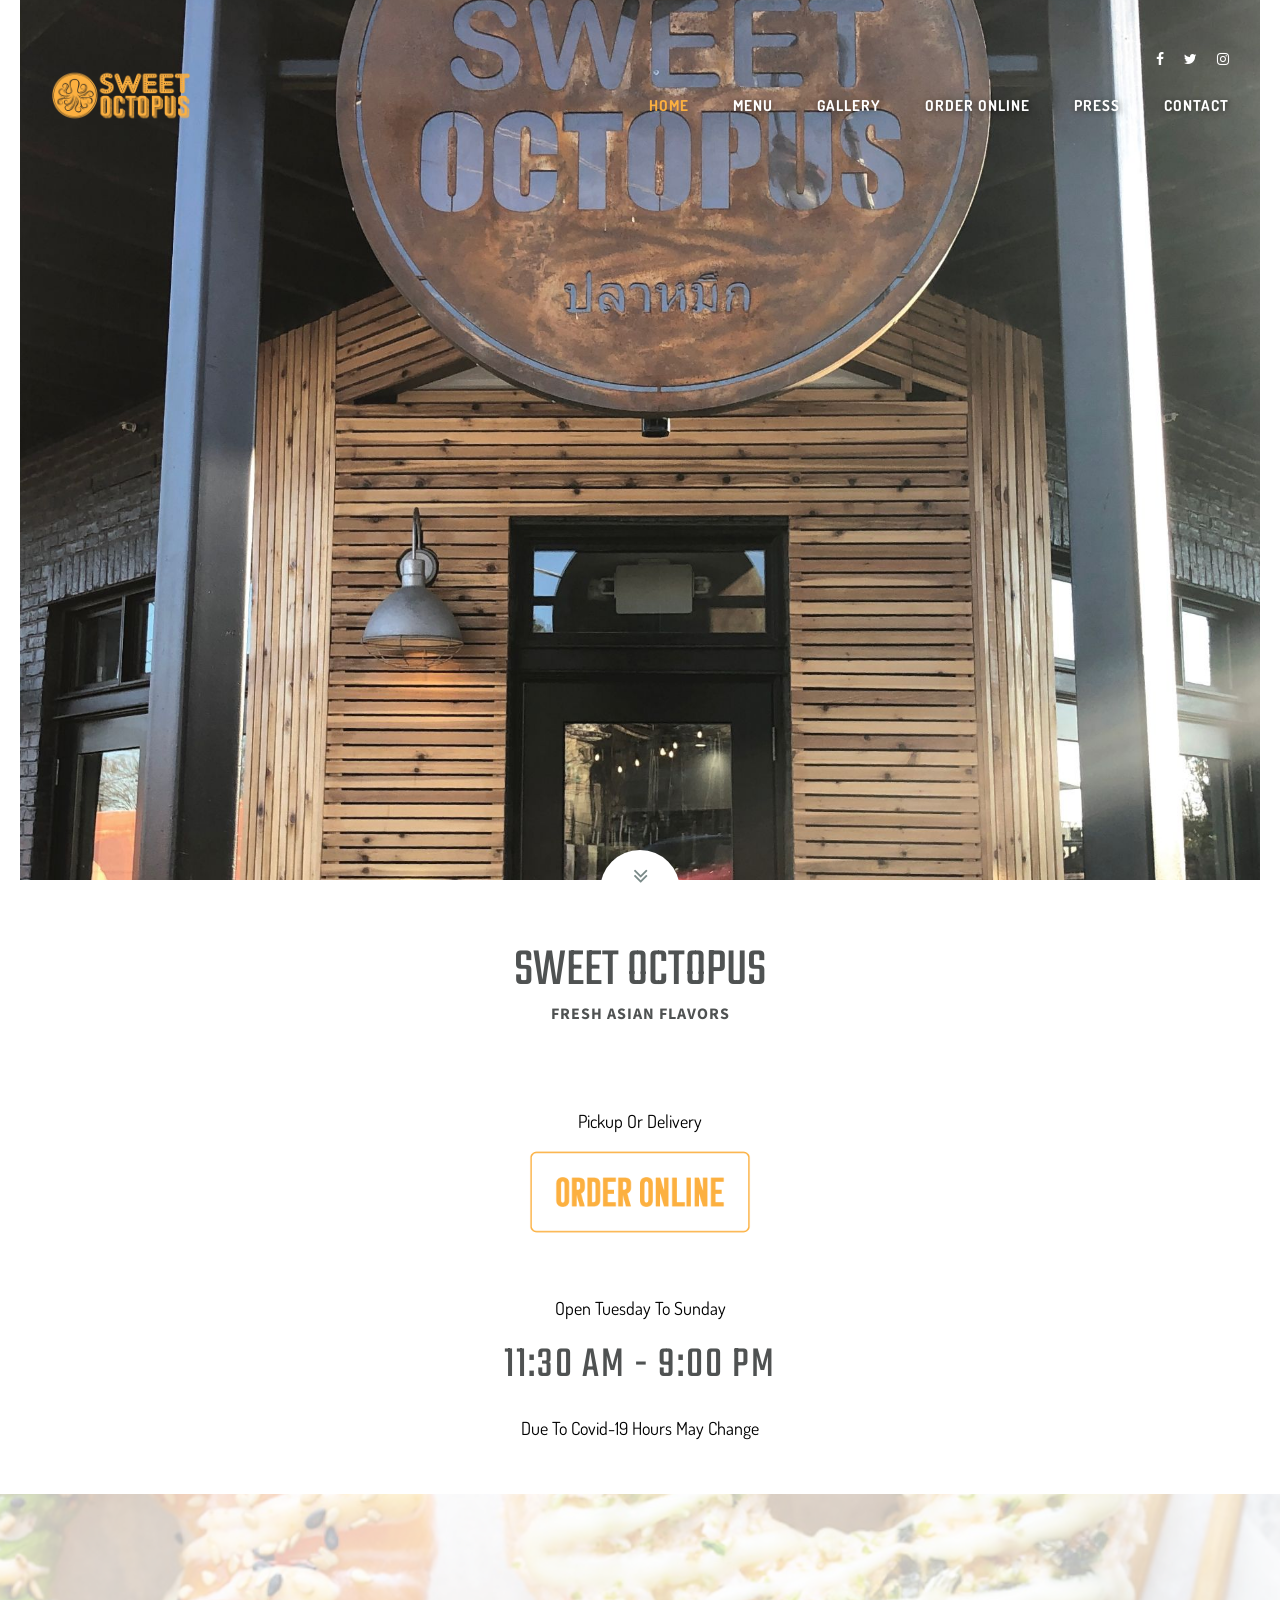
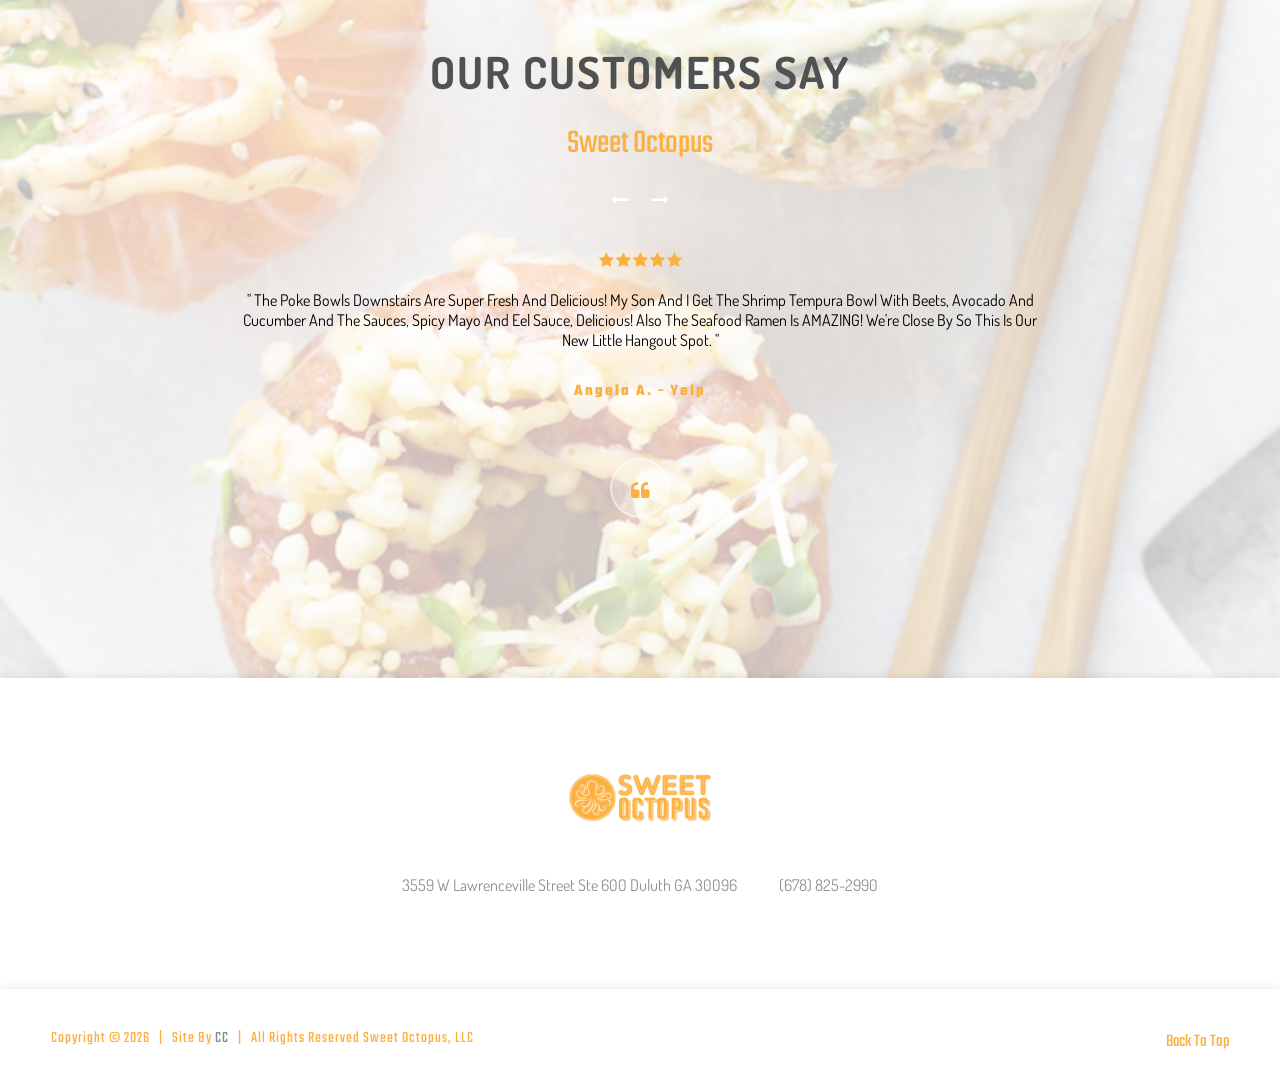
<file: index.html>
<!DOCTYPE HTML>
<html lang="en">
    <head>
        <!--=============== basic  ===============-->
        <meta charset="UTF-8">
        <title>Sweet Octopus | Atlanta Poke and Ramen</title>
        <meta name="viewport" content="width=device-width, initial-scale=1.0, minimum-scale=1.0, maximum-scale=1.0, user-scalable=no">
        <meta name="robots" content="index, follow"/>
        <meta name="keywords" content="atlanta ga poke ramen sake beer noodles thai food restaurant"/>
        <meta name="description" content="Poke and ramen restaurant in atlanta georgia"/>
        <!--=============== favicon  ===============-->
        <link rel="apple-touch-icon" sizes="180x180" href="/apple-touch-icon.png">
        <link rel="icon" type="image/png" sizes="32x32" href="/favicon-32x32.png">
        <link rel="icon" type="image/png" sizes="16x16" href="/favicon-16x16.png">
        <link rel="manifest" href="/site.webmanifest">

        <!--=============== css  ===============-->
        <link type="text/css" rel="stylesheet" href="css/reset.css">
        <link type="text/css" rel="stylesheet" href="css/plugins.css">
        <link type="text/css" rel="stylesheet" href="css/style.css">
        <link type="text/css" rel="stylesheet" href="css/color.css">
        <link href="https://fonts.googleapis.com/css?family=Dosis:400,700|Teko:400,700&display=swap" rel="stylesheet">


        <!--=============== favicons ===============-->
        <link rel="shortcut icon" href="/favicon.ico">
    </head>
    <body>
        <div class="loader"><img src="images/loader.png" alt="sweet octopus loading"></div>
        <!--================= main start ================-->
        <div id="main">
            <!--=============== header ===============-->

            <header>
                <div class="header-inner">
                  <!-- <div class="notification-bottom">
                    <p class="notification-text"><a href="https://chameleoncollabo.com">Order Online - Pickup or Delivery</a></p>
                  </div> -->
                    <div class="container">
                        <!--navigation social links-->
                        <div class="nav-social">
                            <ul>
                                <li><a href="https://www.facebook.com/SweetOctopusATL/" target="_blank"><i class="fa fa-facebook"></i></a></li>
                                <li><a href="#" target="_blank"><i class="fa fa-twitter"></i></a></li>
                                <li><a href="https://www.instagram.com/thesweetoctopus/" target="_blank"><i class="fa fa-instagram"></i></a></li>
                            </ul>
                        </div>
                        <!--logo-->
                        <div class="logo-holder">
                            <a href="index.html">
                            <img src="images/logo.png" class="respimg logo-vis" alt="sweet octopus logo">
                            <img src="images/logo2.png" class="respimg logo-notvis" alt="sweet octopus logo">
                            </a>
                        </div>
                        <!--Navigation -->
                        <div class="nav-holder">
                            <nav>
                                <ul>
                                    <li><a href="index.html" class="act-link">Home</a></li>
                                    <li><a href="#">Menu</a>
                                        <!-- Drop down -->
                                        <ul>
                                            <li><a href="sweetoctopus-thai-menu.html">Thai Menu </a></li>
                                            <li><a href="sweetoctopus-poke-menu.html">Poke Menu </a></li>
                                            <li><a href="sweetoctopus-ramen-menu.html">Ramen Menu </a></li>
                                            <li><a href="sweetoctopus-empanada-menu.html">Empanada Menu </a></li>
                                            <li><a href="sweetoctopus-boba-menu.html">Boba Menu </a></li>
                                            <li><a href="sweetoctopus-bar-menu.html">Bar Menu </a></li>
                                        </ul>
                                    </li>
                                    <li><a href="gallery.html">Gallery</a></li>
                                    <li><a href="#">Order Online</a>
                                        <!-- Drop down -->
                                        <ul>
                                            <li><a href="https://www.ezcater.com/catering/pvt/sweet-octopus-3">Catering </a></li>
                                            <li><a href="https://www.toasttab.com/sweet-octopus/v3">Order Online </a></li>
                                        </ul>
                                    </li>
                                    <li><a href="sweetoctopus-press.html">Press</a></li>
                                    <!-- <li><a href="sweetoctopus-events.html">Events</a></li> -->
                                    <li><a href="contact.html">Contact</a></li>

                                </ul>
                            </nav>
                        </div>
                    </div>
                </div>
            </header>

            <!--header end-->
            <!--=============== wrapper ===============-->
            <div id="wrapper">
                <!--=============== Hero content ===============-->
                <div class="content full-height hero-content">
                    <div class="slideshow-container" data-top-bottom="transform: translateY(300px);" data-bottom-top="transform: translateY(-300px);">
                        <!-- slideshow -->
                        <div class="slides-container">
                            <!-- 1 -->
                            <div class="bg" style="background-image: url(images/bg/sweet-octopus-banner-entrance.jpg)"></div>
                            <!-- 1 -->
                            <div class="bg" style="background-image: url(images/bg/sweet-octopus-banner-poke.jpg)"></div>
                            <!-- 2 -->
                            <div class="bg" style="background-image: url(images/bg/sweet-octopus-banner-ramen.jpg)"></div>
                            <!-- 3 -->
                            <div class="bg" style="background-image: url(images/bg/sweet-octopus-banner-poke-2.jpg)"></div>
                        </div>
                        </div>
                        <div class="hero-title-holder">
                            <!-- <div class="overlay"></div> -->
                            <!-- <div class="hero-title">
                                <div class="hp-logo-container">
                                    <div class=""><img src="images/logo-lg.png" class="hp-logo" alt="sweet octopus octopus"></div>
                                </div>
                                <div class="separator color-separator"></div>
                                <h3>Order Online</h3>

                                <h4>Responsive restaurant  template</h4>
                            </div> -->
                        </div>
                        <div class="hero-link">
                            <a class="custom-scroll-link" href="#sec1"><i class="fa fa-angle-double-down"></i></a>
                        </div>
                </div>
                <!--hero end-->
                <div class="content">
                    <!--=============== About ===============-->
                    <section class="about-section">
                        <div class="container">

                            <div class="row">
                                <div class="col-md-12">
                                    <div class="section-title">
                                        <h1>Sweet Octopus</h1>
                                        <h4 class="decor-title">fresh asian flavors</h4>
                                    </div>
                                </div>
                            </div>

                            <br>
                            <br>
                            <br>

                            <div class="row">

                              <h3 class="cc-heading">Pickup Or Delivery</h3>

                              <div class="hp-logo-container">
                                  <div class="img-hover-zoom--quick-zoom"><a href="https://www.toasttab.com/sweet-octopus/v3"><img src="images/gallery/sweet-octopus-order-now.png" class="hp-uber" alt="sweet octopus toast online order"></a></div>
                              </div>


                            </div>
                            <br>
                            <br>
                            <br>
                            <div class="row">
                                <div class="col-md-12">
                                    <h3 class="cc-heading">open tuesday to sunday</h3>
                                    <br>
                                    <div class="hours">
                                        11:30 am - 9:00 pm
                                    </div>
                                    <h3 class="cc-heading">Due to covid-19 Hours may change</h3>
                                    <br>
                                </div>

                            </div>


                        </div>
                    </section>




                    <!--=============== testimonials ===============-->
                    <section class="parallax-section">
                        <div class="bg bg-parallax" style="background-image:url(images/bg/sweet-octopus-poke-banner-menu.jpg)" data-top-bottom="transform: translateY(300px);" data-bottom-top="transform: translateY(-300px);"></div>
                        <div class="overlay"></div>
                        <div class="container">
                            <h2>Our Customers Say</h2>
                            <h3>Sweet Octopus</h3>
                             <br>
                             <br>
                            <div class="row">
                                <div class="col-md-12">
                                    <div class="testimonials-holder">
                                        <div class="customNavigation">
                                            <a class="prev-slide transition"><i class="fa fa-long-arrow-left"></i></a>
                                            <a class="next-slide transition"><i class="fa fa-long-arrow-right"></i></a>
                                        </div>
                                        <div class="testimonials-slider owl-carousel">
                                            <div class="item">
                                                <ul>
                                                    <li><i class="fa fa-star"></i></li>
                                                    <li><i class="fa fa-star"></i></li>
                                                    <li><i class="fa fa-star"></i></li>
                                                    <li><i class="fa fa-star"></i></li>
                                                    <li><i class="fa fa-star"></i></li>
                                                </ul>
                                                <p>" The Poke bowls downstairs are super fresh and delicious! My son and I get the shrimp tempura bowl with beets, avocado and cucumber and the sauces, spicy mayo and eel sauce, delicious! Also the seafood ramen is AMAZING! We're close by so this is our new little hangout spot. "</p>
                                                <h4><a href="#">Angela A. - Yelp</h4>
                                            </div>
                                            <div class="item">
                                                <ul>
                                                    <li><i class="fa fa-star"></i></li>
                                                    <li><i class="fa fa-star"></i></li>
                                                    <li><i class="fa fa-star"></i></li>
                                                    <li><i class="fa fa-star"></i></li>
                                                    <li><i class="fa fa-star"></i></li>
                                                </ul>
                                                <p>" This was amazing. There's so much to say. First off the building is clean and it is very well designed and appealing to look at. Second the atmosphere is perfect. The music is not too loud and the spacious environment dissipates sound so that talking and other noise is muted. And lastly but most certainly not least is the food. It was incredibly delicious. So flavorful and tasty. Wonderful experience 10/10 would recommend. "</p>
                                                <h4><a href="#">Sean M. - Google</h4>
                                            </div>
                                            <div class="item">
                                                <ul>
                                                    <li><i class="fa fa-star"></i></li>
                                                    <li><i class="fa fa-star"></i></li>
                                                    <li><i class="fa fa-star"></i></li>
                                                    <li><i class="fa fa-star"></i></li>
                                                    <li><i class="fa fa-star"></i></li>
                                                </ul>
                                                <p>" Soooo good. Our first time here and the food was excellent. The staff was friendly and the place was really well decorated and put together. Will be back often. So happy we have yet another great option in Duluth. "</p>
                                                <h4><a href="#">Alyssa G. - Google</h4>
                                            </div>

                                            <div class="item">
                                                <ul>
                                                    <li><i class="fa fa-star"></i></li>
                                                    <li><i class="fa fa-star"></i></li>
                                                    <li><i class="fa fa-star"></i></li>
                                                    <li><i class="fa fa-star"></i></li>
                                                    <li><i class="fa fa-star"></i></li>
                                                </ul>
                                                <p>" I'm so happy to find poke burri and lifting noodles at yet another awesome location in Parsons alley across from Noona and maple street biscuit. "</p>
                                                <h4><a href="#">Dana O. - Yelp</h4>
                                            </div>

                                        </div>
                                    </div>
                                </div>
                            </div>
                            <div class="section-icon"><i class="fa fa-quote-left"></i></div>
                        </div>
                    </section>
                    <!--section end-->

                </div>
                <!--content end-->




                <!--=============== footer ===============-->
                <footer>
                    <div class="footer-inner">
                        <div class="container">
                            <div class="row">
                              <div class="col-md-12">
                                <div class="hero-footer">
                                    <div class="hp-logo-container">
                                        <div class=""><img src="images/logo.png" class="hp-logo" alt="sweet octopus logo"></div>
                                    </div>
                                </div>
                              </div>

                            </div>
                            <div class="row">
                                <!--tiwtter-->

                                <!--footer social links-->
                                <div class="col-md-12">

                                </div>

                            </div>
                            <div class="separator">
                                <span></span>
                            </div>
                            <!--footer contacts links -->
                            <ul class="footer-contacts">
                                <li><a href="https://goo.gl/maps/vGmS8ssxzGYB3hZU8">3559 W Lawrenceville Street Ste 600 Duluth GA 30096</a></li>
                                <li><a href="callto:6788252990">(678) 825-2990</a></li>
                            </ul>
                        </div>
                    </div>
                    <!--to top / privacy policy-->
                    <div class="to-top-holder">
                        <div class="container">
                            <p> <span>  Copyright © <script>document.write(new Date().getFullYear());</script>   |   Site By <a href='https://chameleoncollabo.com' target='_blank'>CC</a>   |   All Rights Reserved Sweet Octopus, LLC</p>
                            <div class="to-top"><span>Back To Top </span><i class="fa fa-angle-double-up"></i></div>
                        </div>
                    </div>
                </footer>
                <!--footer end -->
            </div>
            <!-- wrapper end -->
        </div>
        <!-- Main end -->
        <!--=============== google map ===============-->
        <script type="text/javascript" src="https://maps.google.com/maps/api/js?sensor=false"></script>
        <!--=============== scripts  ===============-->
        <script type="text/javascript" src="js/jquery.min.js"></script>
        <script type="text/javascript" src="js/plugins.js"></script>
        <script type="text/javascript" src="js/scripts.js"></script>
    </body>
</html>
</file>
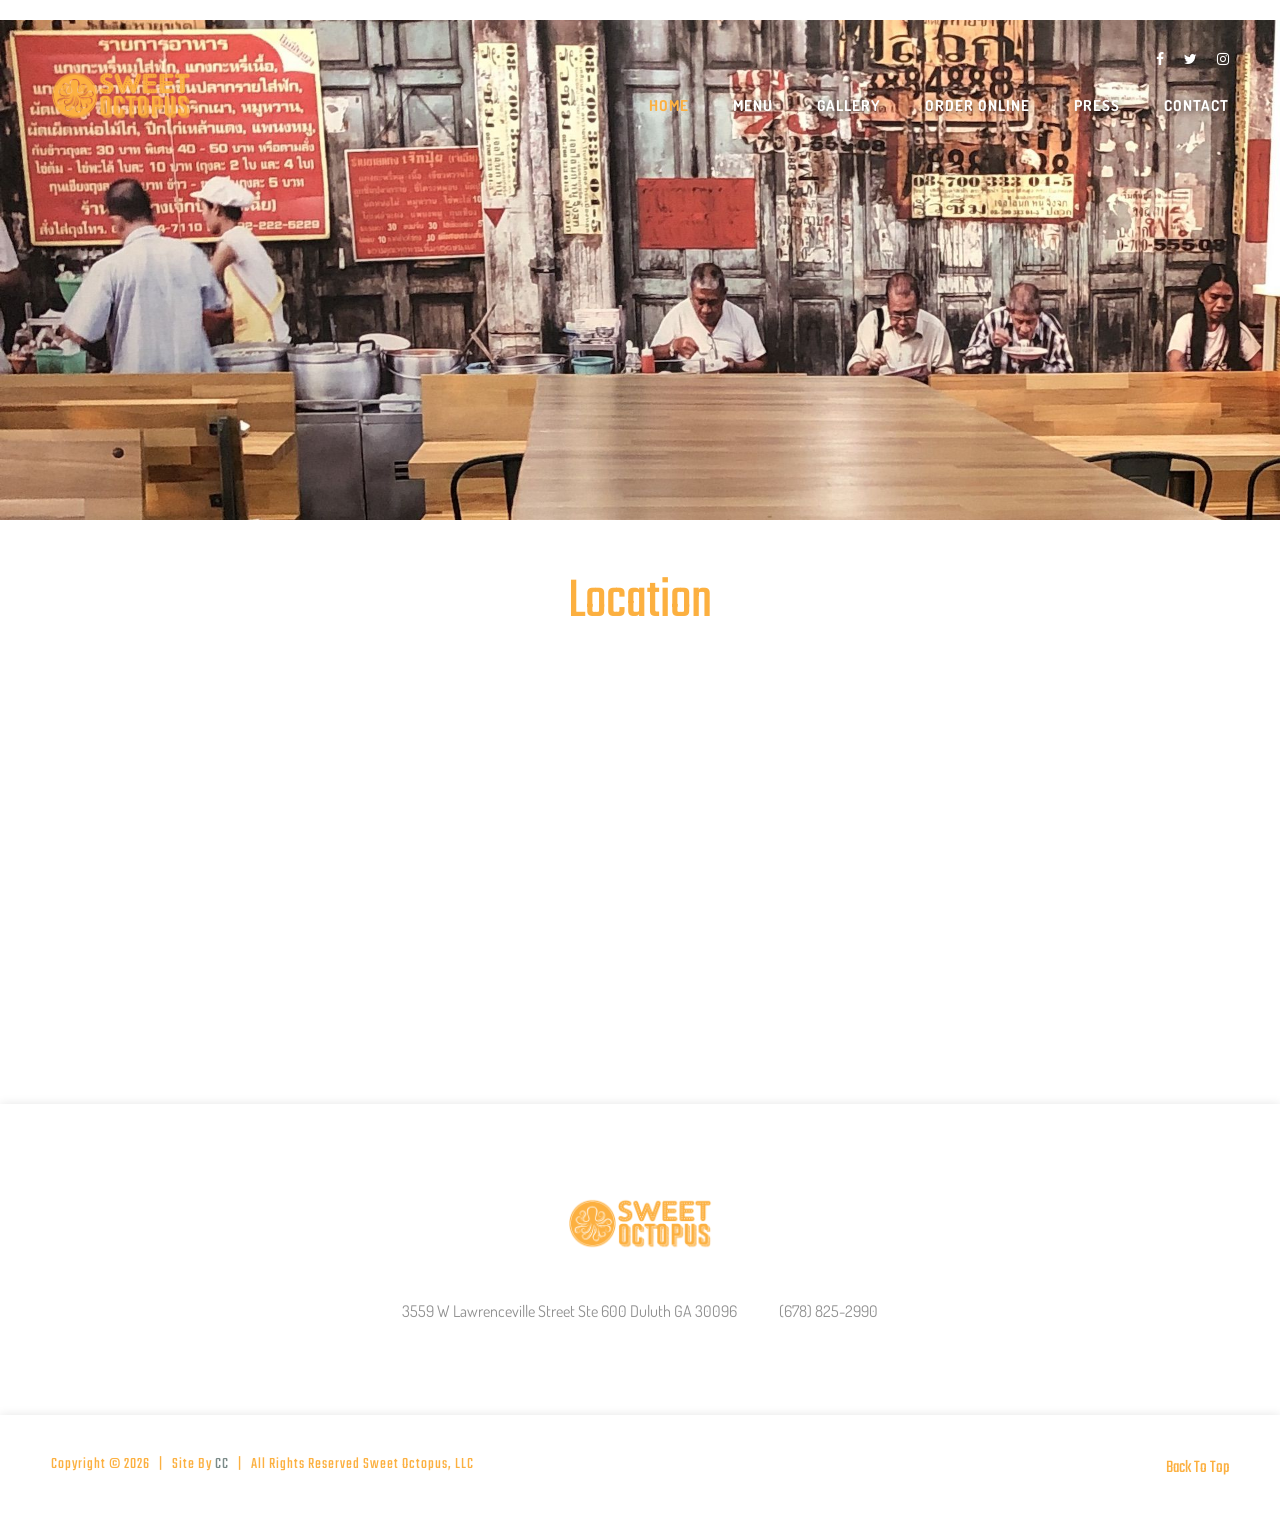
<file: contact.html>
<!DOCTYPE HTML>
<html lang="en">
    <head>
        <!--=============== basic  ===============-->
        <meta charset="UTF-8">
        <title>Sweet Octopus | Contact Us | Noodles Poke Thai Atlanta GA</title>
        <meta name="viewport" content="width=device-width, initial-scale=1.0, minimum-scale=1.0, maximum-scale=1.0, user-scalable=no">
        <meta name="robots" content="index, follow"/>
        <meta name="keywords" content=""/>
        <meta name="description" content=""/>
        <!--=============== css  ===============-->
        <link type="text/css" rel="stylesheet" href="css/reset.css">
        <link type="text/css" rel="stylesheet" href="css/plugins.css">
        <link type="text/css" rel="stylesheet" href="css/style.css">
        <link type="text/css" rel="stylesheet" href="css/color.css">
        <link href="https://fonts.googleapis.com/css?family=Dosis:400,700|Teko:400,700&display=swap" rel="stylesheet">

        <!--=============== favicons ===============-->
        <link rel="shortcut icon" href="/favicon.ico">
    </head>
    <body>
        <div class="loader"><img src="images/loader.png" alt="sweet octo loading"></div>
        <!--================= main start ================-->
        <div id="main">
            <!--=============== header ===============-->
            <header>
                <div class="header-inner">
                  <!-- <div class="notification-bottom">
                    <p class="notification-text"><a href="https://chameleoncollabo.com">Order Online - Pickup or Delivery</a></p>
                  </div> -->
                    <div class="container">
                        <!--navigation social links-->
                        <div class="nav-social">
                            <ul>
                                <li><a href="https://www.facebook.com/SweetOctopusATL/" target="_blank"><i class="fa fa-facebook"></i></a></li>
                                <li><a href="#" target="_blank"><i class="fa fa-twitter"></i></a></li>
                                <li><a href="https://www.instagram.com/thesweetoctopus/" target="_blank"><i class="fa fa-instagram"></i></a></li>
                            </ul>
                        </div>
                        <!--logo-->
                        <div class="logo-holder">
                            <a href="index.html">
                            <img src="images/logo.png" class="respimg logo-vis" alt="sweet octopus logo">
                            <img src="images/logo2.png" class="respimg logo-notvis" alt="sweet octopus logo">
                            </a>
                        </div>
                        <!--Navigation -->
                        <div class="nav-holder">
                          <nav>
                              <ul>
                                  <li><a href="index.html" class="act-link">Home</a></li>
                                  <li><a href="#">Menu</a>
                                      <!-- Drop down -->
                                      <ul>
                                          <li><a href="sweetoctopus-thai-menu.html">Thai Menu </a></li>
                                          <li><a href="sweetoctopus-poke-menu.html">Poke Menu </a></li>
                                          <li><a href="sweetoctopus-ramen-menu.html">Ramen Menu </a></li>
                                          <li><a href="sweetoctopus-empanada-menu.html">Empanada Menu </a></li>
                                          <li><a href="sweetoctopus-boba-menu.html">Boba Menu </a></li>
                                          <li><a href="sweetoctopus-bar-menu.html">Bar Menu </a></li>
                                      </ul>
                                  </li>
                                  <li><a href="gallery.html">Gallery</a></li>
                                  <li><a href="#">Order Online</a>
                                      <!-- Drop down -->
                                      <ul>
                                          <li><a href="https://www.ezcater.com/catering/pvt/sweet-octopus-3">Catering </a></li>
                                          <li><a href="https://www.toasttab.com/sweet-octopus/v3">Order Online </a></li>
                                      </ul>
                                  </li>
                                  <li><a href="sweetoctopus-press.html">Press</a></li>
                                  <!-- <li><a href="sweetoctopus-events.html">Events</a></li> -->
                                  <li><a href="contact.html">Contact</a></li>

                              </ul>
                          </nav>
                        </div>
                    </div>
                </div>
            </header>
            <!--header end-->
            <!--=============== wrapper ===============-->
            <div id="wrapper">
                <div class="content">
                    <section class="parallax-section header-section">
                        <div class="bg bg-parallax" style="background-image:url(images/bg/sweetoctopus-restaurant-contact.jpg)" data-top-bottom="transform: translateY(300px);" data-bottom-top="transform: translateY(-300px);"></div>
                        <!-- <div class="overlay"></div> -->
                        <div class="container">
                        </div>
                    </section>
                    <section>
                        <div class="container">

                            <div class="row">
                                <div class="col-md-12">
                                    <div class="section-title">
                                        <h3>Location</h3>
                                    </div>
                                </div>
                            </div>
                        </div>
                    </section>
                    <section class="no-padding">
                        <div class="map-box">
                            <div class="map-holder" data-top-bottom="transform: translateY(300px);" data-bottom-top="transform: translateY(-300px);">
                                <iframe src="https://www.google.com/maps/embed?pb=!1m18!1m12!1m3!1d3307.5864168787875!2d-84.14733058389129!3d34.003155480619434!2m3!1f0!2f0!3f0!3m2!1i1024!2i768!4f13.1!3m3!1m2!1s0x88f5a27d3486d115%3A0x243c1d9b33987b2f!2s3559%20W%20Lawrenceville%20St%20%23600%2C%20Duluth%2C%20GA%2030096!5e0!3m2!1sen!2sus!4v1576779743247!5m2!1sen!2sus" width="600" height="450" frameborder="0" style="border:0;" allowfullscreen=""></iframe>
                            </div>
                        </div>
                    </section>
                    <!-- <section>
                        <div class="container">
                            <div class="row">
                                <div class="col-md-12">
                                    <div class="section-title">
                                        <h3>Get in Touch</h3>
                                        <div class="separator color-separator"></div>
                                    </div>
                                    <div class="contact-form-holder">
                                        <div id="contact-form">
                                            <div id="message2"></div>
                                            <form method="post" action="php/contact.php" name="contactform" id="contactform">
                                                <input name="name" type="text" class="name"  onClick="this.select()" value="Name" >
                                                <input name="email" type="text" class="email" onClick="this.select()" value="E-mail" >
                                                <input name="phone" type="text" class="phone" onClick="this.select()" value="Phone" >
                                                <textarea name="comments"  class="comments" onClick="this.select()" >Message</textarea>
                                                <button type="submit"  id="submit">Send </button>
                                            </form>
                                        </div>
                                    </div>
                                </div>
                            </div>
                        </div>
                    </section> -->
                </div>
                <!--=============== footer ===============-->
                <footer>
                    <div class="footer-inner">
                        <div class="container">
                            <div class="row">
                              <div class="col-md-12">
                                <div class="hero-footer">
                                    <div class="hp-logo-container">
                                        <div class=""><img src="images/logo.png" class="hp-logo" alt="sweet octopus logo"></div>
                                    </div>
                                </div>
                              </div>

                            </div>
                            <div class="row">
                                <!--tiwtter-->

                                <!--footer social links-->
                                <div class="col-md-12">

                                </div>

                            </div>
                            <div class="separator">
                                <span></span>
                            </div>
                            <!--footer contacts links -->
                            <ul class="footer-contacts">
                                <li><a href="https://goo.gl/maps/vGmS8ssxzGYB3hZU8">3559 W Lawrenceville Street Ste 600 Duluth GA 30096</a></li>
                                <li><a href="callto:6788252990">(678) 825-2990</a></li>
                            </ul>
                        </div>
                    </div>
                    <!--to top / privacy policy-->
                    <div class="to-top-holder">
                        <div class="container">
                            <p> <span>  Copyright © <script>document.write(new Date().getFullYear());</script>   |   Site By <a href='https://chameleoncollabo.com' target='_blank'>CC</a>   |   All Rights Reserved Sweet Octopus, LLC</p>
                            <div class="to-top"><span>Back To Top </span><i class="fa fa-angle-double-up"></i></div>
                        </div>
                    </div>
                </footer>
                <!--footer end -->
            </div>
            <!-- wrapper end -->
        </div>
        <!-- Main end -->
        <!--=============== google map ===============-->
            <script type="text/javascript" src="https://maps.google.com/maps/api/js?sensor=false"></script>
            <!--=============== scripts  ===============-->
            <script type="text/javascript" src="js/jquery.min.js"></script>
            <script type="text/javascript" src="js/plugins.js"></script>
            <script type="text/javascript" src="js/scripts.js"></script>
    </body>
</html>
</file>
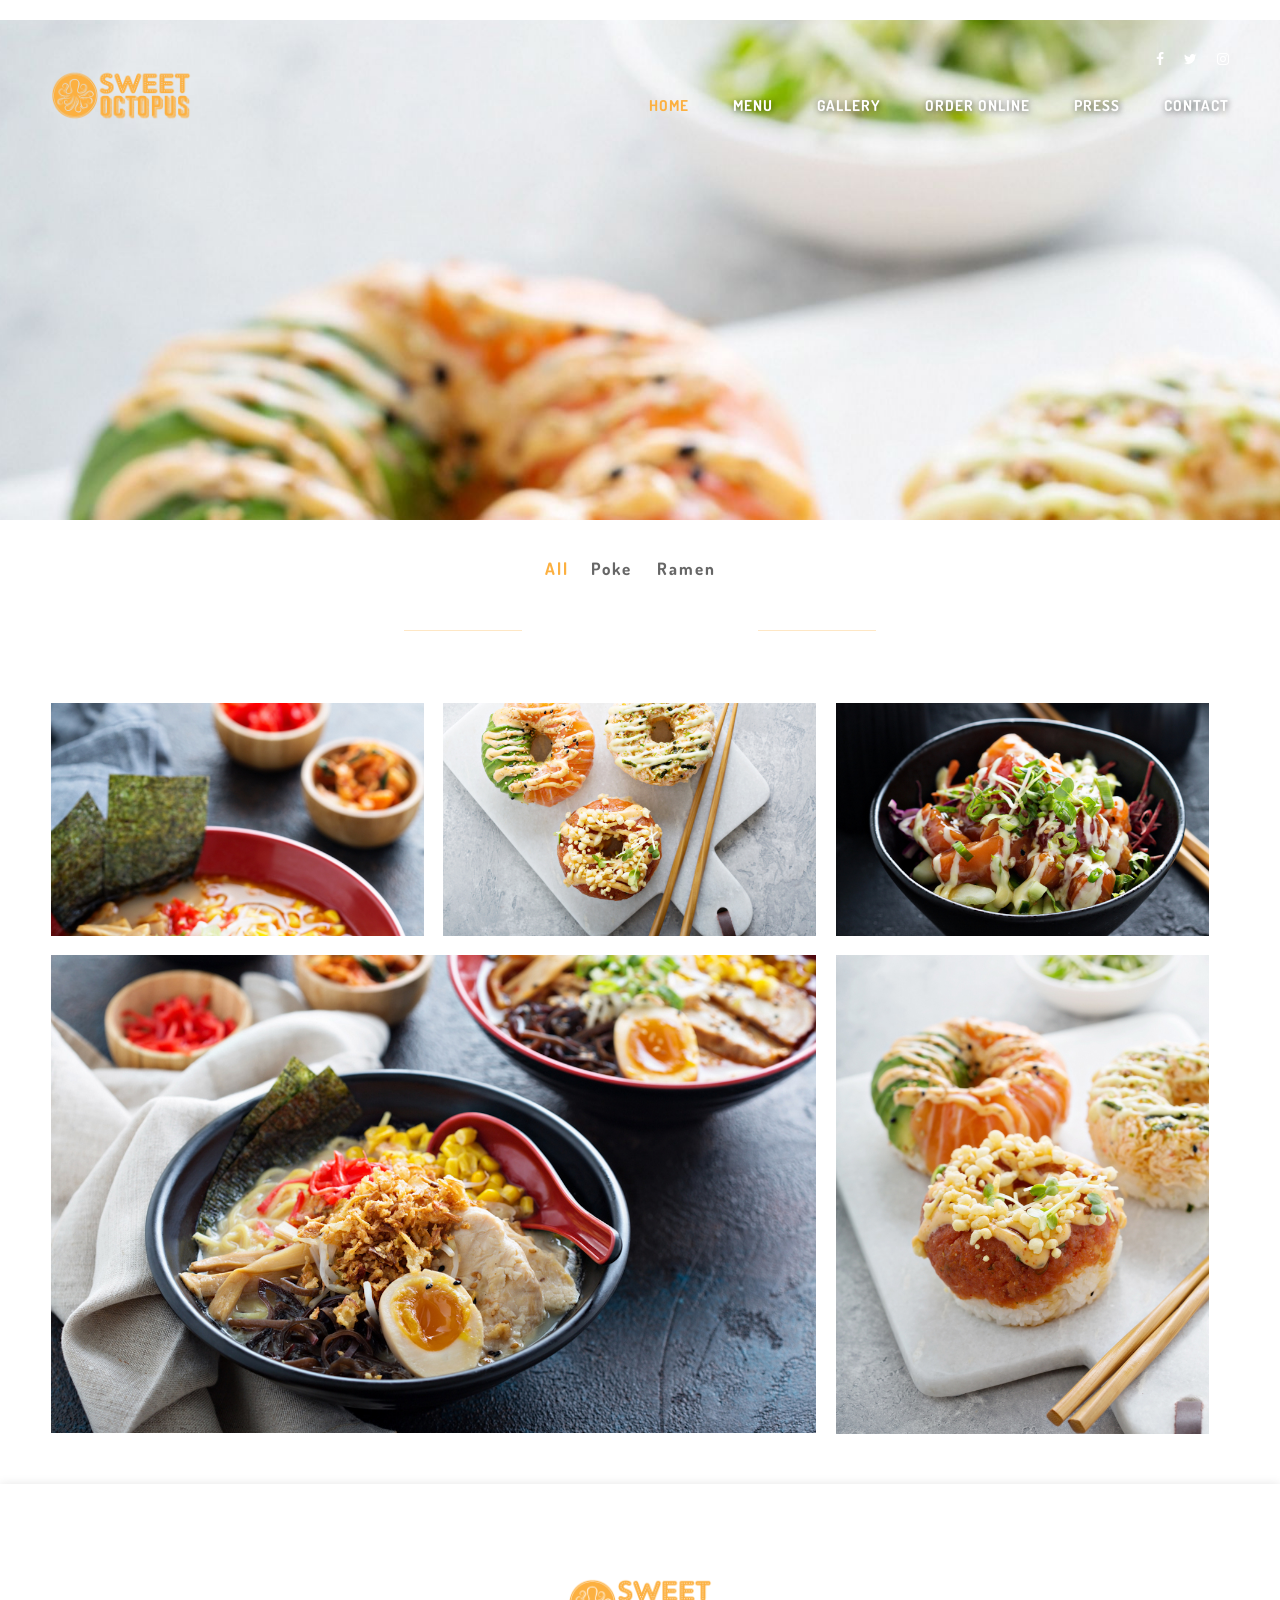
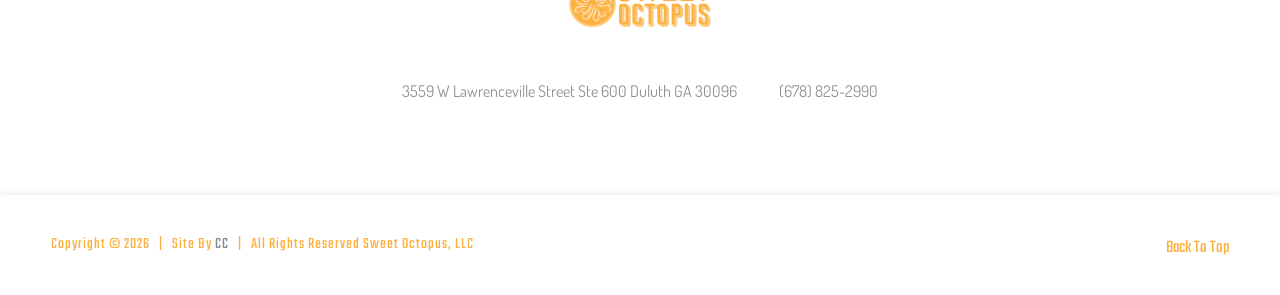
<file: gallery.html>
<!DOCTYPE HTML>
<html lang="en">
    <head>
        <!--=============== basic  ===============-->
        <meta charset="UTF-8">
        <title>Sweet Octopus | Gallery | foodie pictures thai poke donuts ramen</title>
        <meta name="viewport" content="width=device-width, initial-scale=1.0, minimum-scale=1.0, maximum-scale=1.0, user-scalable=no">
        <meta name="robots" content="index, follow"/>
        <meta name="keywords" content=""/>
        <meta name="description" content=""/>
        <!--=============== css  ===============-->
        <link href="https://fonts.googleapis.com/css?family=Dosis:400,700|Teko:400,700&display=swap" rel="stylesheet">
        <link type="text/css" rel="stylesheet" href="css/reset.css">
        <link type="text/css" rel="stylesheet" href="css/plugins.css">
        <link type="text/css" rel="stylesheet" href="css/style.css">
        <link type="text/css" rel="stylesheet" href="css/color.css">
        <!--=============== favicons ===============-->
        <link rel="shortcut icon" href="/favicon.ico">
    </head>
    <body>
        <div class="loader"><img src="images/loader.png" alt=""></div>
        <!--================= main start ================-->
        <div id="main">
            <!--=============== header ===============-->
            <header>
                <div class="header-inner">
                  <!-- <div class="notification-bottom">
                    <p class="notification-text"><a href="https://chameleoncollabo.com">Order Online - Pickup or Delivery</a></p>
                  </div> -->
                    <div class="container">
                        <!--navigation social links-->
                        <div class="nav-social">
                            <ul>
                                <li><a href="https://www.facebook.com/SweetOctopusATL/" target="_blank"><i class="fa fa-facebook"></i></a></li>
                                <li><a href="#" target="_blank"><i class="fa fa-twitter"></i></a></li>
                                <li><a href="https://www.instagram.com/thesweetoctopus/" target="_blank"><i class="fa fa-instagram"></i></a></li>
                            </ul>
                        </div>
                        <!--logo-->
                        <div class="logo-holder">
                            <a href="index.html">
                            <img src="images/logo.png" class="respimg logo-vis" alt="sweet octopus logo">
                            <img src="images/logo2.png" class="respimg logo-notvis" alt="sweet octopus logo">
                            </a>
                        </div>
                        <!--Navigation -->
                        <div class="nav-holder">
                          <nav>
                              <ul>
                                  <li><a href="index.html" class="act-link">Home</a></li>
                                  <li><a href="#">Menu</a>
                                      <!-- Drop down -->
                                      <ul>
                                          <li><a href="sweetoctopus-thai-menu.html">Thai Menu </a></li>
                                          <li><a href="sweetoctopus-poke-menu.html">Poke Menu </a></li>
                                          <li><a href="sweetoctopus-ramen-menu.html">Ramen Menu </a></li>
                                          <li><a href="sweetoctopus-empanada-menu.html">Empanada Menu </a></li>
                                          <li><a href="sweetoctopus-boba-menu.html">Boba Menu </a></li>
                                          <li><a href="sweetoctopus-bar-menu.html">Bar Menu </a></li>
                                      </ul>
                                  </li>
                                  <li><a href="gallery.html">Gallery</a></li>
                                  <li><a href="#">Order Online</a>
                                      <!-- Drop down -->
                                      <ul>
                                          <li><a href="https://www.ezcater.com/catering/pvt/sweet-octopus-3">Catering </a></li>
                                          <li><a href="https://www.toasttab.com/sweet-octopus/v3">Order Online </a></li>
                                      </ul>
                                  </li>
                                  <li><a href="sweetoctopus-press.html">Press</a></li>
                                  <!-- <li><a href="sweetoctopus-events.html">Events</a></li> -->
                                  <li><a href="contact.html">Contact</a></li>

                              </ul>
                          </nav>
                        </div>
                    </div>
                </div>
            </header>
            <!--header end-->
            <!--=============== wrapper ===============-->
            <div id="wrapper">
                <div class="content">
                    <section class="parallax-section header-section">
                        <div class="bg bg-parallax" style="background-image:url(images/bg/sweetoctopus-gallery-banner.jpg)" data-top-bottom="transform: translateY(300px);" data-bottom-top="transform: translateY(-300px);"></div>
                        <!-- <div class="overlay"></div> -->
                        <div class="container">

                        </div>
                    </section>
                    <section>
                        <div class="container">
                            <div class="gallery-filters">
                                <a href="#" class="gallery-filter gallery-filter-active"  data-filter="*">All</a>
                                <a href="#" class="gallery-filter " data-filter=".poke">Poke </a>
                                <a href="#" class="gallery-filter" data-filter=".ramen">Ramen</a>
                                <!-- <a href="#" class="gallery-filter" data-filter=".ovid">Video</a> -->
                            </div>
                            <div class="bold-separator"><span></span></div>
                            <div class="row">
                                <div class="col-md-12">
                                    <div class="gallery-items three-coulms grid-small-pad popup-gallery">
                                        <!-- 1 -->
                                        <div class="gallery-item ramen">
                                            <div class="grid-item-holder">
                                                <div class="box-item">
                                                    <a href="images/gallery/sweet-octopus-ramen-horiz-2.jpg">
                                                    <span class="overlay"></span>
                                                    <i class="fa fa-search"></i>
                                                    <img  src="images/gallery/sweet-octopus-ramen-horiz-2.jpg" alt="sweet octopus ramen bowl">
                                                    </a>
                                                </div>
                                            </div>
                                        </div>
                                        <!-- 2 -->
                                        <div class="gallery-item poke">
                                            <div class="grid-item-holder">
                                                <div class="box-item">
                                                    <a href="images/gallery/sweet-octopus-poke-horiz-2.jpg">
                                                    <span class="overlay"></span>
                                                    <i class="fa fa-search"></i>
                                                    <img  src="images/gallery/sweet-octopus-poke-horiz-2.jpg"   alt="">
                                                    </a>
                                                </div>
                                            </div>
                                        </div>
                                        <!-- 3 -->
                                        <div class="gallery-item poke">
                                            <div class="grid-item-holder">
                                                <div class="box-item">
                                                    <a href="images/gallery/sweet-octopus-poke-horiz-1.jpg">
                                                    <span class="overlay"></span>
                                                    <i class="fa fa-search"></i>
                                                    <img  src="images/gallery/sweet-octopus-poke-horiz-1.jpg"   alt="">
                                                    </a>
                                                </div>
                                            </div>
                                        </div>
                                        <!-- 4 -->
                                        <div class="gallery-item gallery-item-second ramen">
                                            <div class="grid-item-holder">
                                                <div class="box-item">
                                                    <a href="images/gallery/sweet-octopus-ramen-horiz-1.jpg">
                                                    <span class="overlay"></span>
                                                    <i class="fa fa-search"></i>
                                                    <img  src="images/gallery/sweet-octopus-ramen-horiz-1.jpg"   alt="">
                                                    </a>
                                                </div>
                                            </div>
                                        </div>
                                        <!-- 5 -->
                                        <div class="gallery-item poke">
                                            <div class="grid-item-holder">
                                                <div class="box-item">
                                                    <a href="images/gallery/sweet-octopus-poke-vertical.jpg">
                                                    <span class="overlay"></span>
                                                    <i class="fa fa-search"></i>
                                                    <img  src="images/gallery/sweet-octopus-poke-vertical.jpg"   alt="">
                                                    </a>
                                                </div>
                                            </div>
                                        </div>

                                        <!-- 6 -->

                                        <!-- <div class="gallery-item  rest">
                                            <div class="grid-item-holder">
                                                <div class="box-item">
                                                    <a href="images/gallery/1.jpg">
                                                    <span class="overlay"></span>
                                                    <i class="fa fa-search"></i>
                                                    <img  src="images/gallery/1.jpg"   alt="">
                                                    </a>
                                                </div>
                                            </div>
                                        </div> -->

                                        <!-- 7 -->

                                        <!-- <div class="gallery-item  menu">
                                            <div class="grid-item-holder">
                                                <div class="box-item">
                                                    <a href="images/gallery/1.jpg">
                                                    <span class="overlay"></span>
                                                    <i class="fa fa-search"></i>
                                                    <img  src="images/gallery/1.jpg"   alt="">
                                                    </a>
                                                </div>
                                            </div>
                                        </div> -->

                                        <!-- 8 -->

                                        <!-- <div class="gallery-item  ovid rest">
                                            <div class="grid-item-holder">
                                                <div class="box-item">
                                                    <a href="https://player.vimeo.com/video/89546048" class="popup-vimeo">
                                                    <span class="overlay"></span>
                                                    <i class="fa fa-play-circle"></i>
                                                    <img  src="images/gallery/1.jpg"   alt="">
                                                    </a>
                                                </div>
                                            </div>
                                        </div> -->



<!-- ----------------------------------------------------------------------- -->

                                    </div>
                                    <!-- end gallery items -->
                                </div>
                            </div>
                        </div>
                    </section>

                </div>
                <!--content end-->
                <!--=============== footer ===============-->
                <footer>
                    <div class="footer-inner">
                        <div class="container">
                            <div class="row">
                              <div class="col-md-12">
                                <div class="hero-footer">
                                    <div class="hp-logo-container">
                                        <div class=""><img src="images/logo.png" class="hp-logo" alt="sweet octopus logo"></div>
                                    </div>
                                </div>
                              </div>

                            </div>
                            <div class="row">
                                <!--tiwtter-->

                                <!--footer social links-->
                                <div class="col-md-12">

                                </div>

                            </div>
                            <div class="separator">
                                <span></span>
                            </div>
                            <!--footer contacts links -->
                            <ul class="footer-contacts">
                                <li><a href="https://goo.gl/maps/vGmS8ssxzGYB3hZU8">3559 W Lawrenceville Street Ste 600 Duluth GA 30096</a></li>
                                <li><a href="callto:6788252990">(678) 825-2990</a></li>
                            </ul>
                        </div>
                    </div>
                    <!--to top / privacy policy-->
                    <div class="to-top-holder">
                        <div class="container">
                            <p> <span>  Copyright © <script>document.write(new Date().getFullYear());</script>   |   Site By <a href='https://chameleoncollabo.com' target='_blank'>CC</a>   |   All Rights Reserved Sweet Octopus, LLC</p>
                            <div class="to-top"><span>Back To Top </span><i class="fa fa-angle-double-up"></i></div>
                        </div>
                    </div>
                </footer>
                <!--footer end -->
            </div>
            <!-- wrapper end -->
        </div>
        <!-- Main end -->
        <!--=============== google map ===============-->
            <script type="text/javascript" src="https://maps.google.com/maps/api/js?sensor=false"></script>
            <!--=============== scripts  ===============-->
            <script type="text/javascript" src="js/jquery.min.js"></script>
            <script type="text/javascript" src="js/plugins.js"></script>
            <script type="text/javascript" src="js/scripts.js"></script>
    </body>
</html>
</file>
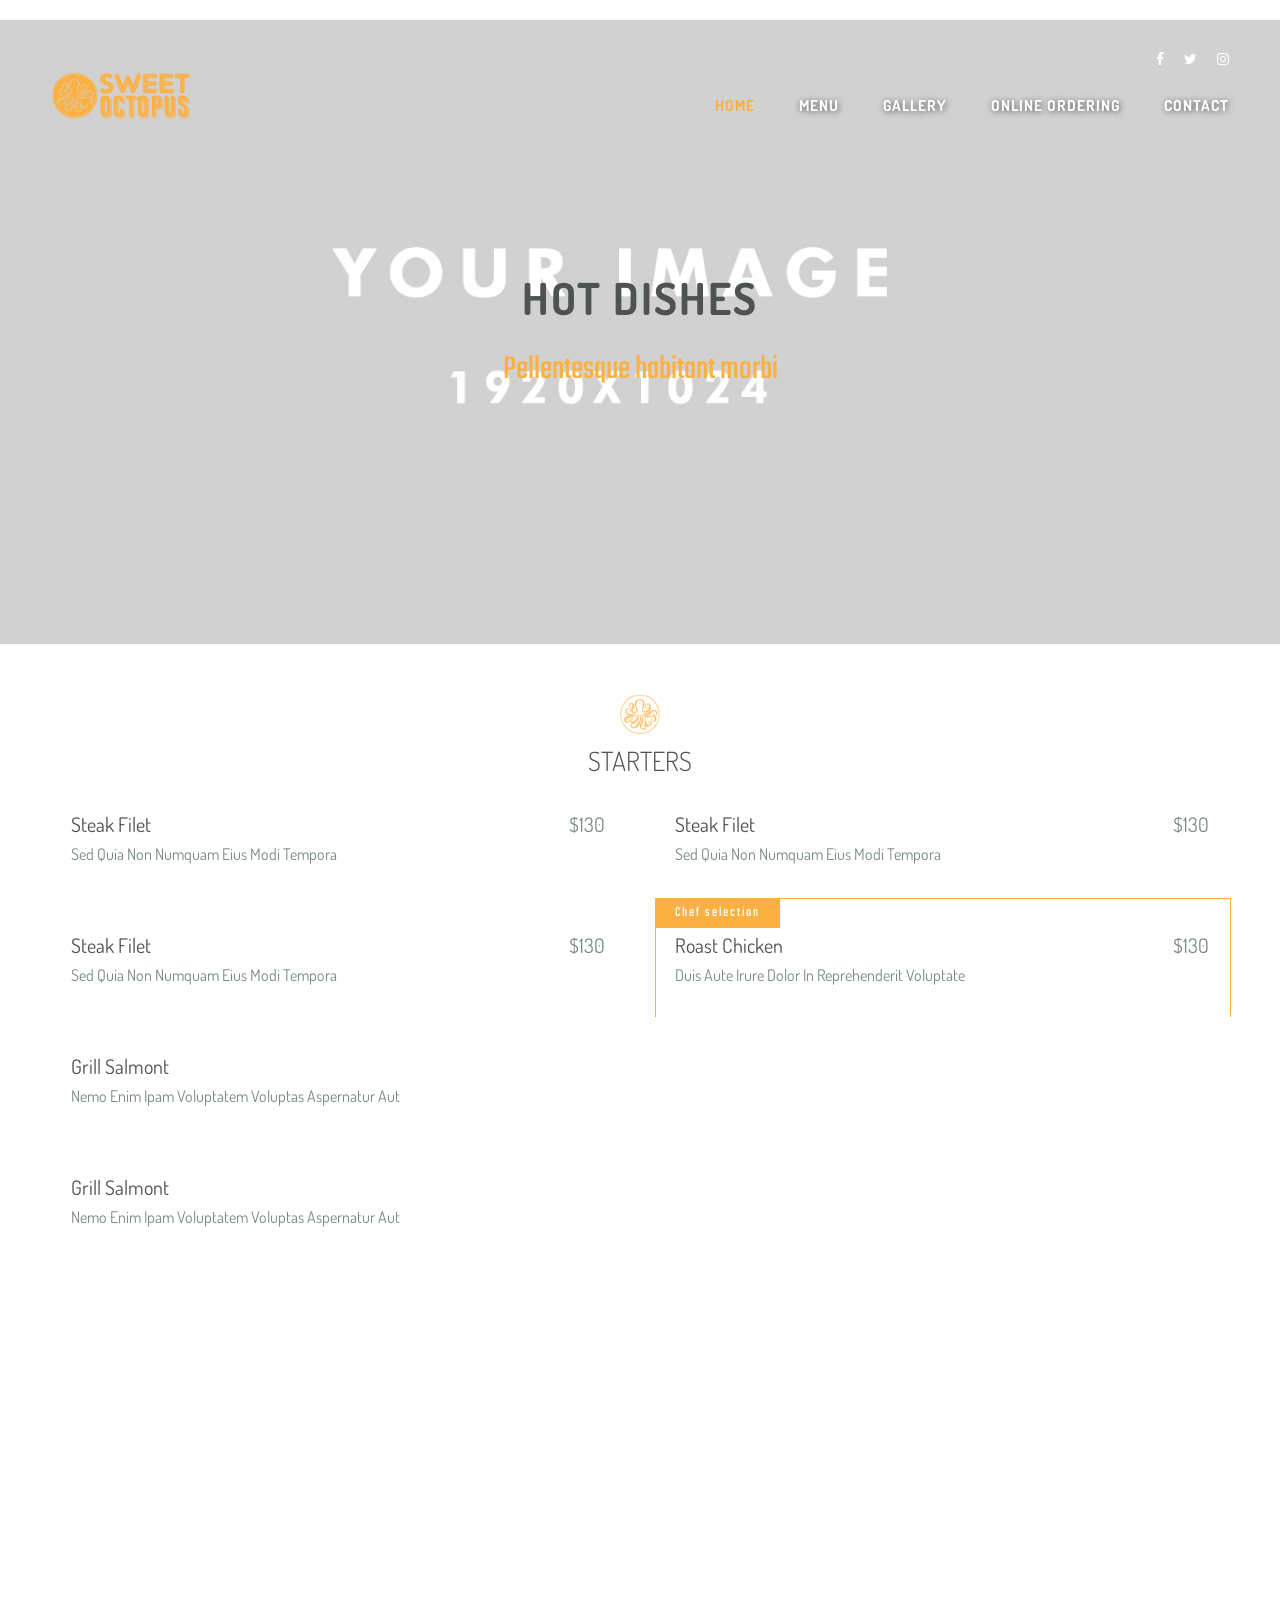
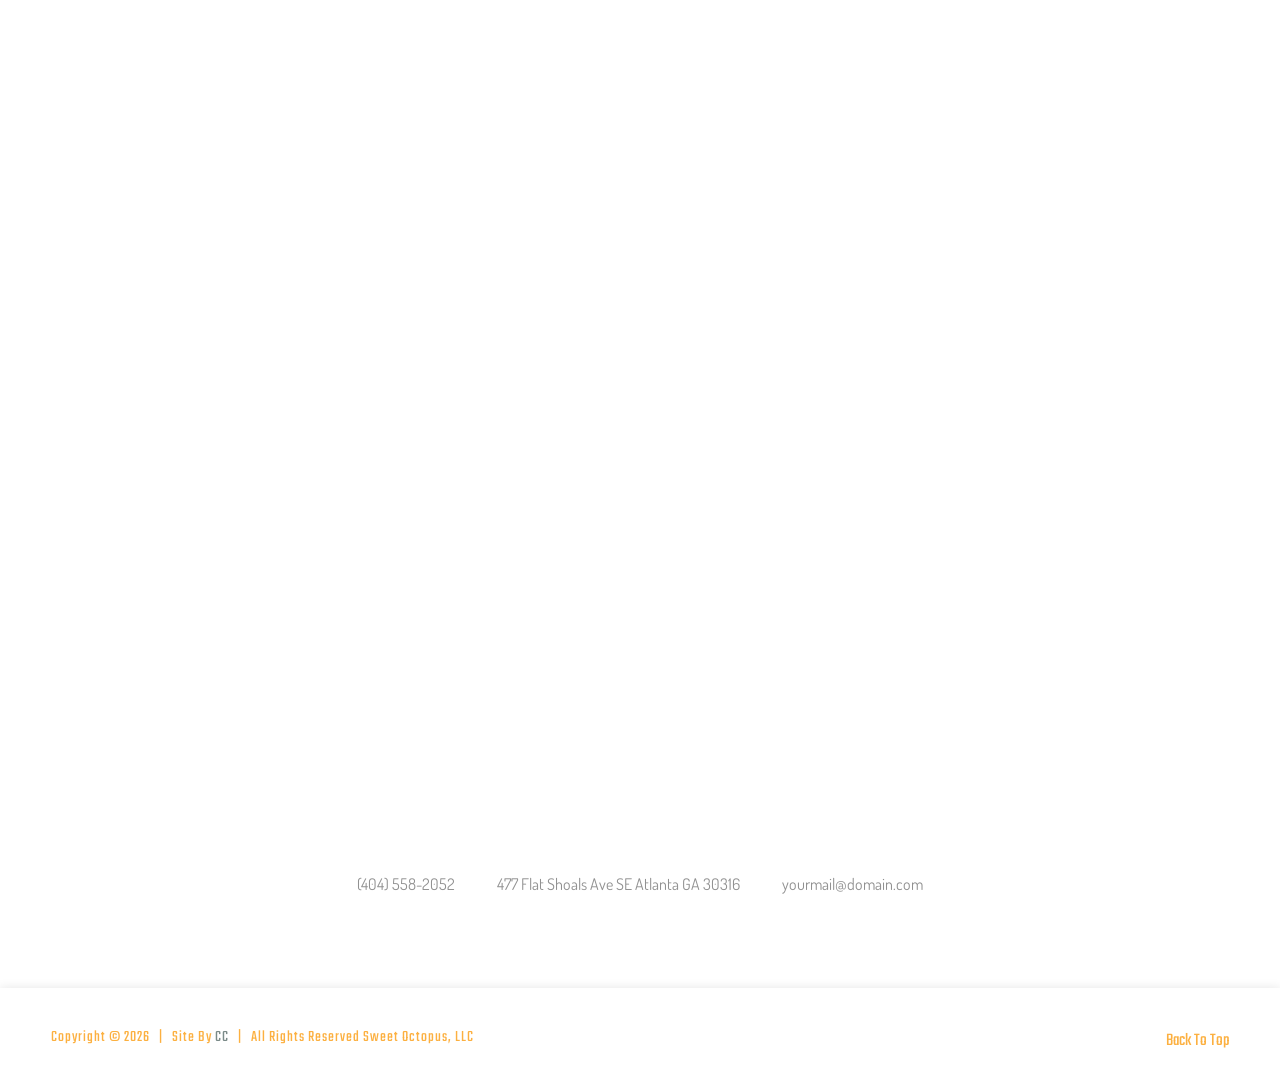
<file: menu.html>
<!DOCTYPE HTML>
<html lang="en">
    <head>
        <!--=============== basic  ===============-->
        <meta charset="UTF-8">
        <title>Sweet Octopus Atlanta | Menu</title>
        <meta name="viewport" content="width=device-width, initial-scale=1.0, minimum-scale=1.0, maximum-scale=1.0, user-scalable=no">
        <meta name="robots" content="index, follow"/>
        <meta name="keywords" content=""/>
        <meta name="description" content=""/>
        <!--=============== css  ===============-->
        <link href="https://fonts.googleapis.com/css?family=Dosis:400,700|Teko:400,700&display=swap" rel="stylesheet">
        <link type="text/css" rel="stylesheet" href="css/reset.css">
        <link type="text/css" rel="stylesheet" href="css/plugins.css">
        <link type="text/css" rel="stylesheet" href="css/style.css">
        <link type="text/css" rel="stylesheet" href="css/color.css">
        <!--=============== favicons ===============-->
        <link rel="shortcut icon" href="images/favicon.ico">
    </head>
    <body>
        <div class="loader"><img src="images/loader.png" alt=""></div>
        <!--================= main start ================-->
        <div id="main">
            <!--=============== header ===============-->
            <header>
                <div class="header-inner">
                    <div class="container">
                        <!--navigation social links-->
                        <div class="nav-social">
                            <ul>
                                <li><a href="#" target="_blank"><i class="fa fa-facebook"></i></a></li>
                                <li><a href="#" target="_blank"><i class="fa fa-twitter"></i></a></li>
                                <li><a href="#" target="_blank"><i class="fa fa-instagram"></i></a></li>
                            </ul>
                        </div>
                        <!--logo-->
                        <div class="logo-holder">
                            <a href="index.html">
                            <img src="images/logo.png" class="respimg logo-vis" alt="">
                            <img src="images/logo2.png" class="respimg logo-notvis" alt="">
                            </a>
                        </div>
                        <!--Navigation -->
                        <div class="nav-holder">
                            <nav>
                                <ul>
                                    <li><a href="index.html" class="act-link">Home</a></li>
                                    <li><a href="#">Menu</a>
                                        <!-- Drop down -->
                                        <ul>
                                            <li><a href="#">Poke Menu </a></li>
                                            <li><a href="#">Ramen Menu </a></li>
                                            <li><a href="#">Bar Menu </a></li>
                                        </ul>
                                    </li>
                                    <li><a href="gallery.html">Gallery</a></li>
                                    <!-- <li><a href="reservation.html">Reservation</a></li> -->
                                    <li><a href="#">Online Ordering</a></li>
                                    <li><a href="contact.html">Contact</a></li>

                                </ul>
                            </nav>
                        </div>
                    </div>
                </div>
            </header>
            <!--header end-->
            <!--=============== wrapper ===============-->
            <div id="wrapper">
                <div class="content">
                    <section class="parallax-section header-section">
                        <div class="bg bg-parallax" style="background-image:url(images/bg/1.jpg)" data-top-bottom="transform: translateY(300px);" data-bottom-top="transform: translateY(-300px);"></div>
                        <div class="overlay"></div>
                        <div class="container">
                            <h2>Hot dishes</h2>
                            <h3>Pellentesque habitant morbi</h3>
                        </div>
                    </section>
                    <section>
                        <!-- <div class="menu-bg lbd" style="background-image:url(images/menu/1.png)" data-top-bottom="transform: translateX(200px);" data-bottom-top="transform: translateX(-200px);">
                        </div> -->
                        <div class="container">

                            <img class="cc-separator" src="images/color-separator.png" alt="sweet octopus small insignia">
                            <div class="menu-holder">

                              <div class="container">
                                  <h2>Starters</h2>
                              </div>

                                <div class="row">

                                    <div class="col-md-6">
                                        <!--menu item-->
                                        <div class="menu-item">
                                            <div class="menu-item-details">
                                                <div class="menu-item-desc">Steak Filet</div>
                                                <div class="menu-item-prices">
                                                    <div class="menu-item-price">$130</div>
                                                </div>
                                            </div>
                                            <p>Sed quia non numquam eius modi tempora</p>
                                        </div>
                                        <!--menu item end-->
                                    </div>

                                    <div class="col-md-6">
                                        <!--menu item-->
                                        <div class="menu-item">
                                            <div class="menu-item-details">
                                                <div class="menu-item-desc">Steak Filet</div>
                                                <div class="menu-item-prices">
                                                    <div class="menu-item-price">$130</div>
                                                </div>
                                            </div>
                                            <p>Sed quia non numquam eius modi tempora</p>
                                        </div>
                                        <!--menu item end-->
                                    </div>

                                    <div class="col-md-6">
                                        <!--menu item-->
                                        <div class="menu-item">
                                            <div class="menu-item-details">
                                                <div class="menu-item-desc">Steak Filet</div>
                                                <div class="menu-item-prices">
                                                    <div class="menu-item-price">$130</div>
                                                </div>
                                            </div>
                                            <p>Sed quia non numquam eius modi tempora</p>
                                        </div>
                                        <!--menu item end-->
                                    </div>



                                    <div class="col-md-6">
                                        <!--menu item-->
                                        <div class="menu-item  hot-deal">
                                            <span class="hot-desc">Chef selection</span>
                                            <div class="menu-item-details">
                                                <div class="menu-item-desc">Roast Chicken</div>
                                                <div class="menu-item-prices">
                                                    <div class="menu-item-price">$130</div>
                                                </div>
                                            </div>
                                            <p>Duis aute irure dolor in reprehenderit voluptate</p>
                                        </div>
                                        <!--menu item end-->
                                    </div>

                                    <div class="col-md-6">
                                        <!--menu item-->
                                        <div class="menu-item">
                                            <div class="menu-item-details">
                                                <div class="menu-item-desc">Grill Salmont</div>
                                                <div class="menu-item-prices">
                                                    <div class="menu-item-price">$26</div>
                                                </div>
                                            </div>
                                            <p>Nemo enim ipam voluptatem voluptas aspernatur aut</p>
                                        </div>
                                        <!--menu item end-->
                                    </div>

                                    <div class="col-md-6">
                                        <!--menu item-->
                                        <div class="menu-item">
                                            <div class="menu-item-details">
                                                <div class="menu-item-desc">Grill Salmont</div>
                                                <div class="menu-item-prices">
                                                    <div class="menu-item-price">$26</div>
                                                </div>
                                            </div>
                                            <p>Nemo enim ipam voluptatem voluptas aspernatur aut</p>
                                        </div>
                                        <!--menu item end-->
                                    </div>

                                    <div class="col-md-6">
                                        <!--menu item-->
                                        <div class="menu-item">
                                            <div class="menu-item-details">
                                                <div class="menu-item-desc">Grill Salmont</div>
                                                <div class="menu-item-prices">
                                                    <div class="menu-item-price">$26</div>
                                                </div>
                                            </div>
                                            <p>Nemo enim ipam voluptatem voluptas aspernatur aut</p>
                                        </div>
                                        <!--menu item end-->
                                    </div>


                                </div>
                            </div>
                            <img class="cc-separator" src="images/color-separator.png" alt="sweet octopus small insignia">
                        </div>
                    </section>
                    <section class="parallax-section">
                        <div class="bg bg-parallax" style="background-image:url(images/bg/1.jpg)" data-top-bottom="transform: translateY(300px);" data-bottom-top="transform: translateY(-300px);"></div>
                        <div class="overlay"></div>
                        <div class="container">
                            <h2>Dessert</h2>
                            <h3>Aenean ultricies mi vitae est</h3>
                            <img class="cc-separator" src="images/color-separator.png" alt="sweet octopus small insignia">
                        </div>
                    </section>
                    <section>
                        <!-- <div class="menu-bg rbd" style="background-image:url(images/menu/1.png)" data-top-bottom="transform: translateX(-200px);" data-bottom-top="transform: translateX(200px);"></div> -->
                        <div class="container">
                            <img class="cc-separator" src="images/color-separator.png" alt="sweet octopus small insignia">
                            <div class="menu-holder">

                              <div class="container">
                                  <h2>Starters</h2>
                              </div>

                                <div class="row">

                                    <div class="col-md-6">
                                        <!--menu item-->
                                        <div class="menu-item">
                                            <div class="menu-item-details">
                                                <div class="menu-item-desc">Toro Pie</div>
                                                <div class="menu-item-prices">
                                                    <div class="menu-item-price">$23</div>
                                                </div>
                                            </div>
                                            <p>Sed quia non numquam eius modi tempora</p>
                                        </div>
                                        <!--menu item end-->
                                    </div>

                                    <div class="col-md-6">
                                        <!--menu item-->
                                        <div class="menu-item">
                                            <div class="menu-item-details">
                                                <div class="menu-item-desc">Toro Pie</div>
                                                <div class="menu-item-prices">
                                                    <div class="menu-item-price">$23</div>
                                                </div>
                                            </div>
                                            <p>Sed quia non numquam eius modi tempora</p>
                                        </div>
                                        <!--menu item end-->
                                    </div>

                                    <div class="col-md-6">
                                        <!--menu item-->
                                        <div class="menu-item">
                                            <div class="menu-item-details">
                                                <div class="menu-item-desc">Toro Pie</div>
                                                <div class="menu-item-prices">
                                                    <div class="menu-item-price">$23</div>
                                                </div>
                                            </div>
                                            <p>Sed quia non numquam eius modi tempora</p>
                                        </div>
                                        <!--menu item end-->
                                    </div>





                                    <div class="col-md-6">
                                        <!--menu item-->
                                        <div class="menu-item hot-deal">
                                            <span class="hot-desc">Recommended</span>
                                            <div class="menu-item-details">
                                                <div class="menu-item-desc">Brownie</div>
                                                <div class="menu-item-prices">
                                                    <div class="menu-item-price">$87</div>
                                                </div>
                                            </div>
                                            <p>Fingerling Potatoes, Ossetra Caviar</p>
                                        </div>
                                        <!--menu item end-->
                                    </div>

                                    <div class="col-md-6">
                                        <!--menu item-->
                                        <div class="menu-item">
                                            <div class="menu-item-details">
                                                <div class="menu-item-desc">Lemon</div>
                                                <div class="menu-item-prices">
                                                    <div class="menu-item-price">$211</div>
                                                </div>
                                            </div>
                                            <p>Sed quia non numquam eius modi tempora</p>
                                        </div>
                                        <!--menu item end-->
                                    </div>

                                    <div class="col-md-6">
                                        <!--menu item-->
                                        <div class="menu-item">
                                            <div class="menu-item-details">
                                                <div class="menu-item-desc">Lemon</div>
                                                <div class="menu-item-prices">
                                                    <div class="menu-item-price">$211</div>
                                                </div>
                                            </div>
                                            <p>Sed quia non numquam eius modi tempora</p>
                                        </div>
                                        <!--menu item end-->
                                    </div>

                                    <div class="col-md-6">
                                        <!--menu item-->
                                        <div class="menu-item">
                                            <div class="menu-item-details">
                                                <div class="menu-item-desc">Lemon</div>
                                                <div class="menu-item-prices">
                                                    <div class="menu-item-price">$211</div>
                                                </div>
                                            </div>
                                            <p>Sed quia non numquam eius modi tempora</p>
                                        </div>
                                        <!--menu item end-->
                                    </div>

                                    <div class="col-md-6">
                                        <!--menu item-->
                                        <div class="menu-item">
                                            <div class="menu-item-details">
                                                <div class="menu-item-desc">Lemon</div>
                                                <div class="menu-item-prices">
                                                    <div class="menu-item-price">$211</div>
                                                </div>
                                            </div>
                                            <p>Sed quia non numquam eius modi tempora</p>
                                        </div>
                                        <!--menu item end-->
                                    </div>



                                </div>
                            </div>
                            <img class="cc-separator" src="images/color-separator.png" alt="sweet octopus small insignia">
                        </div>
                    </section>
                    <section class="parallax-section">
                        <div class="bg bg-parallax" style="background-image:url(images/bg/1.jpg)" data-top-bottom="transform: translateY(300px);" data-bottom-top="transform: translateY(-300px);"></div>
                        <div class="overlay"></div>
                        <div class="container">
                            <h2>Drinks </h2>
                            <h3>Donec eu libero</h3>
                            <img class="cc-separator" src="images/color-separator.png" alt="sweet octopus small insignia">
                        </div>
                    </section>
                    <section>
                        <!-- <div class="menu-bg lbd" style="background-image:url(images/menu/1.png)" data-top-bottom="transform: translateX(200px);" data-bottom-top="transform: translateX(-200px);">
                        </div> -->
                        <div class="container">
                            <div class="color-separator"></div>
                            <div class="menu-holder">

                              <div class="container">
                                  <h2>Starters</h2>
                              </div>
                              
                                <div class="row">

                                    <div class="col-md-6">
                                        <!--menu item-->
                                        <div class="menu-item">
                                            <div class="menu-item-details">
                                                <div class="menu-item-desc">Pink wine</div>
                                                <div class="menu-item-prices">
                                                    <div class="menu-item-price">$130</div>
                                                </div>
                                            </div>
                                            <p>Sed quia non numquam eius modi tempora</p>
                                        </div>
                                        <!--menu item end-->
                                    </div>

                                    <div class="col-md-6">
                                        <!--menu item-->
                                        <div class="menu-item">
                                            <div class="menu-item-details">
                                                <div class="menu-item-desc">Pink wine</div>
                                                <div class="menu-item-prices">
                                                    <div class="menu-item-price">$130</div>
                                                </div>
                                            </div>
                                            <p>Sed quia non numquam eius modi tempora</p>
                                        </div>
                                        <!--menu item end-->
                                    </div>


                                    <div class="col-md-6">
                                        <!--menu item-->
                                        <div class="menu-item hot-deal">
                                            <span class="hot-desc">Chef selection</span>
                                            <div class="menu-item-details">
                                                <div class="menu-item-desc">cocktail</div>
                                                <div class="menu-item-prices">
                                                    <div class="menu-item-price">$130</div>
                                                </div>
                                            </div>
                                            <p>Sed quia non numquam eius modi tempora</p>
                                        </div>
                                        <!--menu item end-->
                                    </div>

                                    <div class="col-md-6">
                                        <!--menu item-->
                                        <div class="menu-item">
                                            <div class="menu-item-details">
                                                <div class="menu-item-desc">beer</div>
                                                <div class="menu-item-prices">
                                                    <div class="menu-item-price">$130</div>
                                                </div>
                                            </div>
                                            <p>Sed quia non numquam eius modi tempora</p>
                                        </div>
                                        <!--menu item end-->
                                    </div>

                                    <div class="col-md-6">
                                        <!--menu item-->
                                        <div class="menu-item">
                                            <div class="menu-item-details">
                                                <div class="menu-item-desc">beer</div>
                                                <div class="menu-item-prices">
                                                    <div class="menu-item-price">$130</div>
                                                </div>
                                            </div>
                                            <p>Sed quia non numquam eius modi tempora</p>
                                        </div>
                                        <!--menu item end-->
                                    </div>

                                    <div class="col-md-6">
                                        <!--menu item-->
                                        <div class="menu-item">
                                            <div class="menu-item-details">
                                                <div class="menu-item-desc">beer</div>
                                                <div class="menu-item-prices">
                                                    <div class="menu-item-price">$130</div>
                                                </div>
                                            </div>
                                            <p>Sed quia non numquam eius modi tempora</p>
                                        </div>
                                        <!--menu item end-->
                                    </div>

                                    <div class="col-md-6">
                                        <!--menu item-->
                                        <div class="menu-item">
                                            <div class="menu-item-details">
                                                <div class="menu-item-desc">beer</div>
                                                <div class="menu-item-prices">
                                                    <div class="menu-item-price">$130</div>
                                                </div>
                                            </div>
                                            <p>Sed quia non numquam eius modi tempora</p>
                                        </div>
                                        <!--menu item end-->
                                    </div>



                                </div>
                            </div>
                            <img class="cc-separator" src="images/color-separator.png" alt="sweet octopus small insignia">
                        </div>
                    </section>
                </div>
                <!--content end-->
                <!--=============== footer ===============-->
                <footer>
                    <div class="footer-inner">
                        <div class="container">
                            <div class="row">
                                <!--tiwtter-->

                                <!--footer social links-->
                                <div class="col-md-6">
                                    <div class="footer-social">
                                        <h3>Find us</h3>
                                        <ul>
                                            <li><a href="#" target="_blank" ><i class="fa fa-facebook"></i></a></li>
                                            <li><a href="#" target="_blank"><i class="fa fa-twitter"></i></a></li>
                                            <li><a href="#" target="_blank" ><i class="fa fa-instagram"></i></a></li>

                                        </ul>
                                    </div>
                                </div>
                                <!--subscribe form-->
                                <div class="col-md-6">
                                    <div class="footer-info">
                                        <h4>Newsletter</h4>
                                        <div class="subcribe-form">
                                            <form id="subscribe">
                                                <input class="enteremail" name="email" id="subscribe-email" placeholder="Your email address.." spellcheck="false" type="text">
                                                <button type="submit" id="subscribe-button" class="subscribe-button"><i class="fa fa-envelope"></i></button>
                                                <label for="subscribe-email" class="subscribe-message"></label>
                                            </form>
                                        </div>
                                    </div>
                                </div>
                            </div>
                            <div class="bold-separator">
                                <span></span>
                            </div>
                            <!--footer contacts links -->
                            <ul class="footer-contacts">
                                <li><a href="#">(404) 558-2052</a></li>
                                <li><a href="#">477 Flat Shoals Ave SE Atlanta GA 30316</a></li>
                                <li><a href="#">yourmail@domain.com</a></li>
                            </ul>
                        </div>
                    </div>
                    <!--to top / privacy policy-->
                    <div class="to-top-holder">
                        <div class="container">
                            <p> <span>  Copyright © <script>document.write(new Date().getFullYear());</script>   |   Site By <a href='https://chameleoncollabo.com' target='_blank'>CC</a>   |   All Rights Reserved Sweet Octopus, LLC</p>
                            <div class="to-top"><span>Back To Top </span><i class="fa fa-angle-double-up"></i></div>
                        </div>
                    </div>
                </footer>
                <!--footer end -->
            </div>
            <!-- wrapper end -->
        </div>
        <!-- Main end -->
        <!--=============== google map ===============-->
        <script type="text/javascript" src="http://maps.google.com/maps/api/js?sensor=false"></script>
        <!--=============== scripts  ===============-->
        <script type="text/javascript" src="js/jquery.min.js"></script>
        <script type="text/javascript" src="js/plugins.js"></script>
        <script type="text/javascript" src="js/scripts.js"></script>
    </body>
</html>
</file>
<file: css/style.css>
@charset "utf-8";
/*======================================

 [ -Main Stylesheet-
  Theme: Lambert
  Version: 1.8
  Last change: 19/02/2019 ]
  	+++Fonts +++
	++++General Styles++++
	++++Typography ++++
	++++Page preload ++++
	++++Content Styles ++++
	++++Section's++++
	++++Header ++++
	++++Navigation ++++
	++++Home pages ++++
	++++Page title +++++
	++++Team ++++
	++++Menu ++++
	++++Gallery ++++
	++++Shop ++++
	++++Checkout ++++
	++++Footer ++++
	++++Twitter++++
	++++Blog ++++
	++++Subscribe ++++
	++++Map ++++
	++++Promotion  ++++
	++++Testimonials ++++
	++++Reservation ++++
	++++Contact ++++
	++++Video  ++++
	++++Contact ++++
	++++Media ++++
*/
/*-------------Import fonts ---------------------------------------*/
@import url(https://fonts.googleapis.com/css?family=Source+Sans+Pro:400,700,900|Cabin:400,700|Droid+Serif:400,700|Playball);
/*-------------General Style---------------------------------------*/
html{
	overflow-x:hidden !important;
	height:100%;
}
body{
	margin: 0;
	padding: 0;
	font-family: 'Dosis', sans-serif;
	font-weight: 400;
	font-size: 12px;
	color: #000;
	background-color:white;
	height:100%;
	text-align:center;
}
@-o-viewport {width: device-width;}
@-ms-viewport {width: device-width;}
@viewport {width: device-width;}
/*--------------Typography--------------------------------------*/
h1 {
	font-size: 4.46666666667em;
	text-transform: uppercase;
	font-weight: 400;
	line-height: 1.17em;
	font-family: 'Teko', sans-serif;
	color: #4f5252;
}
h2 {
	font-size: 2.2em;
	font-weight: 300;
	text-transform: uppercase;
	color: #4f5252;
}
h3 {
	font-size: 1em;
}
h4 {
	font-size: 0.9em;
	font-weight: 200;
}
h5 {
	font-size: 0.8em;
	font-weight: 200;
}
h6 {
	font-size: 2.6em;
	font-weight: 200;
	text-transform: capitalize;
}
p {
	text-align:left;
	font-size:16px;
	line-height:20px;
	padding-bottom:10px;
	color:#7a8a88;
	text-transform: capitalize;
}
.specials {
	text-align: center;
	color: black;
}
.advisory {
	font-size: 12px;
	color:#7a8a88;
}
blockquote {
	float:left;
	padding: 10px 20px;
	margin: 0 0 20px;
	font-size: 17.5px;
	border-left: 15px solid #eee;
}
blockquote p {
	font-family: Georgia, "Times New Roman", Times, serif;
	font-style:italic;
	color:#494949;
}
strong {
	color: black;
}
/* ---------Page preload--------------------------------------*/
.loader {
	position:fixed;
	top:50% !important;
	left:49% !important;
	width:50px;
	height:50px;
	margin-left:-25px;
	z-index:100;
	font-size:12px;
	line-height:50px;
	color:#fff;
}
.loader img{
	-webkit-animation:k3d 3.5s infinite linear;
	-moz-animation:k3d 3.5s infinite linear;
	-o-animation:k3d 3.5s infinite linear;
	animation:k3d 3.5s infinite linear
}
@-webkit-keyframes k3d {
  0% {
    -webkit-transform: rotateY(0deg);
  }
  50% {
    -webkit-transform: rotateY(360deg);
	opacity:0.3;
  }
  100%{
    -webkit-transform: rotateY(0deg);
  }
}
@-moz-keyframes k3d {

  0% {
   -moz-transform: rotateY(0deg);
  }
  50% {
    -moz-transform: rotateY(360deg);
	opacity:0.3;
  }
  100%{
    -moz-transform: rotateY(0deg);
  }

}
@-ms-keyframes k3d {


  0% {
    -ms-transform: rotateY(0deg);
  }
  50% {
     -ms-transform: rotateY(360deg);
	 opacity:0.3;
  }
  100%{
     -ms-transform: rotateY(0deg);
  }

}
@-o-keyframes k3d {

  0% {
   -o-transform: rotateY(0deg);
  }
  50% {
    -o-transform: rotateY(360deg);
	opacity:0.3;
  }
  100%{
     -o-transform: rotateY(0deg);
  }

}
@keyframes k3d {
0% {
  transform: rotateY(0deg);
  }
  50% {
    transform: rotateY(360deg);
	opacity:0.3;
  }
  100%{
     transform: rotateY(0deg);
  }

}
/* ---------Content Styles--------------------------------------*/

.notification-bottom {

	background-color: #fcb040;
  position: fixed;
  width: 100%;
  top: 0;
  left: 0;
	z-index: 1000;
	padding-top: 17px;
	padding-bottom: 10px;
	display: inline-block;
  /* Rest of your styling */
}
.notification-text {
	text-align: center;
	font-size: 12px;
	text-transform: uppercase;
}

.notification-close {
  position: absolute;
  right: 15px;
  top: 15px;
  /* This are approximated values, and the rest of your styling goes here */
}

#main{
	height:100%;
	width:100%;
	position:absolute;
	top:0;
	left:0;
	z-index:2;
	opacity:0;
}
#wrapper{
	float:left;
	position: relative;
	z-index:2;
	width:100%;
	background:#fff;
}
.container{
	max-width: 1224px;
	width:92%;
	margin:0 auto;
	position: relative;
	z-index:2;
}
.content {
	width:100%;
	position:relative;
	z-index:2;
	float:left;
}
.full-height {
	height:100%;
}
.bg {
	position:absolute;
	top:0;
	left:0;
	width:100%;
	height:100%;
	background-size: cover;
	background-attachment: scroll  ;
	background-position: center  ;
	background-repeat:repeat;
	background-origin: content-box;
	overflow:hidden;
}
.respimg {
	width:100%;
	height:auto;
}
@media only screen and  (max-width: 756px) {
	.respimg {
		width:65%;
		height:auto;
	}

}

.hp-logo {
	width:45%;
	height:auto;
}
img.hp-uber {
	width:20%;
	height:auto;
}

@media only screen and  (max-width: 756px) {
	img.hp-uber {
		width:55%;
		height:auto;
	}

}

.img-hover-zoom--quick-zoom img {
  transform-origin: 0 0;
  transition: transform .25s, visibility .25s ease-in;
}

/* The Transformation */
.img-hover-zoom--quick-zoom:hover img {
  transform: scale(1.05);
}

.hp-logo-container {
	margin: 0 auto;

}
.overlay {
	position:absolute;
	top:0;
	left:0;
	width:100%;
	height:100%;
	background:rgba(255, 255, 255, 0.74);
	/* opacity:0.2; */
	z-index:2;
}
.cc-size {
	font-size: 12px;
}
p.cc-boba {
    line-height: 12px;
}
.cc-toppings {
	font-size: 17px;
	padding-top: 20px;
	text-transform: capitalize;
	padding-bottom: 15px;
	padding-left: 20px;
	padding-right: 20px;
}
.cc-toppings-detail {
	font-size: 17px;
	text-transform: capitalize;
	text-align: center;
	line-height: 18px;
	padding-left: 20px;
	padding-right: 20px;

}
/* --------- Section's--------------------------------------*/
section {
	float:left;
	width:100%;
	position:relative;
	padding:40px 0;
	background:#fff;
}
.parallax-section {
	padding:150px 0;
	color:#fff;
	overflow:hidden;
}
.parallax-section .overlay {
	/* opacity:0.5; */
}
.section-separator {
	float:right;
	width:70%;
	height:6px;
	background:#000;
	margin-right:-20%;
}
.bg-parallax {
	height:150%;
	top:-25%;
}
.parallax-section h2 {
	text-transform:uppercase;
	font-weight:bold;
	font-size:44px;
	letter-spacing:2px;
	padding-bottom:20px;
	font-family: 'Dosis', sans-serif;
}
.parallax-section h3{
	color:#fff;
	font-size:34px;
	font-family: 'Teko', sans-serif;
}
section.header-section {
	padding:250px 0;
	border-top:20px solid #fff;
}
.section-title {
	float:left;
	width:100%;
	margin-bottom:20px;
}
.section-title h3 {
	font-size:58px;
	font-family: 'Teko', sans-serif;
}
.section-title h4 {
	font-size:16px;
	text-transform:uppercase;
	font-weight:bold;
	letter-spacing:1px;
	position:relative;
	display:inline-table;
	padding-bottom:20px;
	font-family: 'Source Sans Pro', sans-serif;
	color: #4f5252;
}
.decor-title:before ,  .decor-title:after {
	content:'';
	position:absolute;
	top:12px;
	/* background:url(../images/bef-af.png) no-repeat center; */
	width:26px;
	height:6px;
}
.decor-title:before {
	left:-46px;
}
.section-title h4:after {
	right:-46px;
}
.triangle-decor {
  position: absolute;
  top: -8px;
  left: 0;
  width: 100%;
  z-index: 57;
}
.about-section .link {
	margin-top:20px;
	float:left;
}
.about-section .single-slider-holder {
	margin-top:80px;
}
.bold-separator {
	float:left;
	width:100%;
	margin:50px 0;
	position:relative;
}
.bold-separator span {
	/* width:6px;
	height:6px; */
	display:inline-table;
	background:#fcb040;
	margin:0 auto;
	border-radius:100%;
}
.bold-separator:before , .bold-separator:after {
	content:'';
	position:absolute;
	width:10%;
	height:1px;
	top:2px;
	opacity:0.3;
}
.bold-separator:before {
	left:30%;
}
.bold-separator:after {
	right:30%;
}
.parallax-section .bold-separator span {
	background:#fff;
}
.align-text {
	text-align:center;
}
.img-wrap {
	position:absolute;
	top:0;
	right:0;
	width:30%;
	overflow:hidden;
	height:100%;
	z-index:4;
}
.no-border {
	border:none !important;
}
.no-padding {
	padding:0 !important;
}
.inner {
	max-width:800px;
	margin:0 auto;
}
.inner  p {
	text-align:center;
}
.link {
	font-size:17px;
	padding:10px 15px;
	display:inline-table;
	font-weight:bold;
	font-family: 'Teko', sans-serif;;
	letter-spacing:2px;
	margin-bottom:20px;
	-webkit-transition: all 200ms linear;
    -moz-transition: all 200ms linear;
    -o-transition: all 200ms linear;
    -ms-transition: all 200ms linear;
    transition: all 200ms linear;
	text-transform:uppercase;
}
.align-link {
	margin-top:30px;
}
.link:hover {
	color:#000;
}
.align-link:hover {
	color:#fff;
}
.section-icon {
	width:60px;
	height:60px;
	line-height:60px;
	margin:10px auto;
	background:rgba(255,255,255,0.21);
	border:2px solid rgba(255,255,255,0.51);
	border-radius:100%;
	font-size:20px;
}
/*------ Header  ------------------------------------------------*/
header{
	position:fixed;
	top:0;
	left:0;
	z-index:20;
	width:100%;
	-webkit-transform: translate3d(0,0,0);
}
.header-inner {
	float:left;
	width:100%;
	position:relative;
	padding:30px 0;
	top:0;
	-webkit-transition: all 300ms linear;
    -moz-transition: all 300ms linear;
    -o-transition: all 300ms linear;
    -ms-transition: all 300ms linear;
    transition: all 300ms linear;
}
.header-inner:before {
	content:'';
	position:absolute;
	top:0;
	left:0;
	width:100%;
	height:0;
	background:#fff;
	-webkit-transition: all 200ms linear;
    -moz-transition: all 200ms linear;
    -o-transition: all 200ms linear;
    -ms-transition: all 200ms linear;
    transition: all 200ms linear;
	box-shadow: 0 0 10px rgba(0,0,0,.1);
}
.logo-holder {
	float:left;
	position:relative;
	max-width:140px;
}
.logo-holder a {
	margin-top:0px;
	display:block;
	position:relative;
}
.logo-vis {
	position:relative;
	z-index:1;
	-webkit-transition: all 300ms linear;
    -moz-transition: all 300ms linear;
    -o-transition: all 300ms linear;
    -ms-transition: all 300ms linear;
    transition: all 300ms linear;
}
.logo-notvis {
	position:absolute;
	top:0;
	left:0;
	z-index:2;
	opacity:0;
	-webkit-transition: all 300ms linear;
    -moz-transition: all 300ms linear;
    -o-transition: all 300ms linear;
    -ms-transition: all 300ms linear;
    transition: all 300ms linear;
	opacity:0;
}
.logo-sticky  img.logo-vis {
	opacity:0;
}
.logo-sticky img.logo-notvis {
	opacity:1;
}
header.sticky .header-inner:before , header.flat-header .header-inner:before {
	height:100%;

}
header.sticky .header-inner {
	top:-40px;
	padding:25px 0;
}
/*------ Navigation  ------------------------------------------------*/
.nav-holder {
	float:right;
	position:relative;
	margin-top:20px;
}
nav {
	position:relative;
	float:left;
	width:100%;
}
nav li{
	float:left;
	position:relative;
	padding: 10px 22px;
}
nav li a {
	float: left;
	line-height: 1.25;
	font-size: 15px;
	font-weight: 700;
	text-transform: uppercase;
	letter-spacing: 1px;
	color: #fff;
	text-shadow: 1px 1px 6px rgba(0, 0, 0, 0.65);
	top:0;
	position:relative;
	text-align: left;
	font-family: 'Dosis', sans-serif;
	-webkit-transition: all 100ms linear;
    -moz-transition: all 100ms linear;
    -o-transition: all 100ms linear;
    -ms-transition: all 100ms linear;
    transition: all 100ms linear;
}


nav li a.act-link:before , nav li a.act-link:after {
	-webkit-transform: scale(1.0);
	-moz-transform:scale(1.0);
	transform: scale(1.0);
	opacity:1;
}
nav li ul a:before , nav li ul a:after {
	display:none;
}
nav li ul a.act-link {
	color:#000;
	font-weight:600;
}
nav li ul {
	margin: 30px 0 0 0;
	opacity: 0;
	visibility: hidden;
	position: absolute;
	min-width:150px;
	top: 38px;
	left: 0;
	z-index: 1;
	transition: all .2s ease-in-out;
	border:1px solid rgba(255,255,255,0.41);
	background:rgba(255,255,255,0.21);
}
nav li:hover > ul {
	opacity: 1;
	visibility: visible;
	margin: 0;
}
nav li:last-child {
	padding-right:0;
}
.nav-button-holder {
	top:40px;
	right:20px;
	display:none;
	position:absolute;
}
.nav-button {
	float:right;
	width:30px;
	height:24px;
	position:relative;
	margin-top:22px;
	cursor:pointer;
}
.nav-button span {
	float:left;
	width:100%;
	height:4px;
	background:#fff;
	margin-bottom:2px;
	position:relative;
}
header.sticky nav a ,  header.flat-header nav a{
	color:#000;
}
header.sticky nav li a:before  , header.sticky nav li a:after , header.flat-header nav li a:before , header.flat-header    nav li a:after{
	background:#000;
}
header.sticky .nav-button span  , header.flat-header .nav-button span{
	background:#000;
}
header.sticky nav li ul {
	background:rgba(255,255,255,1);
}
.nav-social {
	float:right;
	width:100%;
	position:relative;
	-webkit-transition: all 600ms linear;
    -moz-transition: all 600ms linear;
    -o-transition: all 600ms linear;
    -ms-transition: all 600ms linear;
    transition: all 600ms linear;
	top:10px;
}
.nav-social ul {
	float:right;
}
.nav-social li  {
	float:left;
	padding:10px;
}
.nav-social li:last-child {
	padding-right:0;
}
.nav-social li a {
	color:#fff;
	font-size:14px;
}
header.sticky   .nav-social   {
	top:-110px;
}
.subnav {
	float:right;
	margin:30px 6px 0 0 ;
}
.subnav a {
	display:inline-block;
	line-height: 1;
	font-size: 13px;
	color: #fff;
	top:0;
	padding-left:16px;
	position:relative;
	-webkit-transition: all 100ms linear;
    -moz-transition: all 100ms linear;
    -o-transition: all 100ms linear;
    -ms-transition: all 100ms linear;
    transition: all 100ms linear;
}
.subnav a i {
	padding-right:4px;
}
header.sticky nav a , header.sticky .subnav a  , header.flat-header .nav-social li a , header.flat-header .subnav a {
	color:#000;
	text-shadow: none;
}
.height-emulator {
	float:left;
	width:100%;
	position:relative;
	z-index:1
}
/*------ Home -------------------------------------------------*/
.hero-link {
	position:absolute;
	bottom:0;
	left:0;
	width:100%;
	height:20px;
	background:#fff;
	z-index:15;
}
.hero-link a {
	font-size:24px;
	position:absolute;
	width:50px;
	height:50px;
	left:50%;
	margin-left:-25px;
	margin-top:-20px;
	-webkit-transition: all 200ms linear;
    -moz-transition: all 200ms linear;
    -o-transition: all 200ms linear;
    -ms-transition: all 200ms linear;
    transition: all 200ms linear;
}
.hero-line {
	content:'';
	position:absolute;
	top:0;
	left:0;
	width:100%;
	height:20px;
	background:#fff;
	z-index:20;
}
.hero-content:before {
	content:'';
	position:absolute;
	top:0;
	left:0;
	width:20px;
	height:100%;
	background:#fff;
	z-index:20;
}
.hero-content:after {
	content:'';
	position:absolute;
	top:0;
	right:0;
	width:20px;
	height:100%;
	background:#fff;
	z-index:20;
}
.hero-link a:before {
	content:'';
	position:absolute;
	top:-10px;
	left:50%;
	margin-left:-40px;
	width:80px;
	height:80px;
	border-radius:100%;
	background:#fff;
	z-index:-1;
}
.fullheight-carousel-holder {
	position:absolute;
	top:0;
	left:0;
	width:100%;
	height:100%;
}
.fullheight-carousel {
	 height:100%;
	 background:#191919;
	 width:100%;
	 overflow:hidden;
}
.fullheight-carousel .item , .carousel-item{
	 width:100%;
	 height:100%;
	 float:left;
	 overflow:hidden;
	 position:relative;
}
.carousel-item  .overlay  {
	opacity:0.5;
	-webkit-transition: all 300ms linear;
    -moz-transition: all 300ms linear;
    -o-transition: all 300ms linear;
    -ms-transition: all 300ms linear;
    transition: all 300ms linear;
}
.carousel-link-holder {
	width:100%;
	position:absolute;
	top:50%;
	left:0;
	z-index:5;
}
.carousel-item .bg {
	-webkit-transition: all 500ms linear;
    -moz-transition: all 500ms linear;
    -o-transition: all 500ms linear;
    -ms-transition: all 500ms linear;
    transition: all 500ms linear;
}
.vis-decor .bg {
	-webkit-transform: scale(1.2);
	-moz-transform:scale(1.2);
	transform: scale(1.2);
}
.vis-decor .overlay {
	opacity:0.7;
}
.carousel-link-holder  h3 {
	font-size:40px;
	letter-spacing:2px;
	position:relative;
	width:100%;
	color:#fff;
	font-weight:bold;
	letter-spacing:3px;
	padding:10px 0;
	font-family: 'Teko', sans-serif;;
}
.carousel-link-holder  h3 a{
	color:#fff;
}
.carousel-link-holder  h4 {
	font-size: 14px;
	text-transform:uppercase;
	letter-spacing:2px;
	position:relative;
	margin:3px 0 10px 0;
	color:#fff;
	font-weight:bold;
	max-width:350px;
	margin:0 auto;
}
.media-container {
	position:absolute;
	top:0;
	left:0;
	width:100%;
	height:100%;
	overflow:hidden;
}
.fullheight-carousel-holder .customNavigation {
	position:absolute;
	bottom:40px;
	right:60px;
	z-index:5;
}
.fullheight-carousel-holder .customNavigation a {
	width:40px;
	height:40px;
	margin-right:1px;
	float:left;
	line-height:40px;
	color:#fff;
	font-size:17px;
	cursor:pointer;
	-webkit-transition: all 500ms linear;
    -moz-transition: all 500ms linear;
    -o-transition: all 500ms linear;
    -ms-transition: all 500ms linear;
    transition: all 500ms linear;
}
.fullheight-carousel-holder .customNavigation a:hover {
	-webkit-transform: scale(0.9);
	-moz-transform:scale(0.9);
	transform: scale(0.9);
}
.hero-title-holder {
	position:absolute;
	top:0;
	width:100%;
	height:100%;
	z-index:3;
}
.hero-title-holder .overlay {
	opacity:0.4;
}
.hero-title {
	max-width:450px;
	margin:0 auto;
	top:50%;
	position:relative;
	z-index:5;
}
.hero-footer {
	max-width:320px;
	margin:0 auto;
	top:50%;
	position:relative;
	z-index:5;
}
.hero-decor {
	position:absolute;
	left:50%;
	margin-left:-50px;
	width:100px;
	height:50px;
}
.t-dec {
	top:-60px;
}
.b-dec {
	bottom:-70px;
}
.half-circle {
    width: 100px;
    height: 50px;
    border-bottom-left-radius: 200px;
    border-bottom-right-radius: 200px;
    border: 5px solid rgba(255,255,255,0.51);
    border-top: 0 !important;
	position:relative;
    -webkit-box-sizing: border-box;
    -moz-box-sizing: border-box;
    box-sizing: border-box;
}
.half-circle:before {
	content:'\f005';
	position:absolute;
	top:50%;
	left:50%;
	width:20px;
	height:20px;
    font-family: FontAwesome;
    font-style: normal;
    font-weight: normal;
    text-decoration: inherit;
	margin-top:-15px;
	margin-left:-10px;
	color:#fff;
	font-size:18px;
}
.hero-title h3 {
	font-size:40px;
	letter-spacing:2px;
	position:relative;
	width:100%;
	margin-bottom:10px;
	color:#fff;
	font-weight:bold;
	letter-spacing:3px;
	padding:10px 0;
	font-family: 'Teko', sans-serif;;
}
.hero-title h4 {
	font-size: 14px;
	text-transform:uppercase;
	letter-spacing:2px;
	position:relative;
	margin:6px 0 10px 0;
	color:#fff;
	max-width:350px;
	margin:0 auto;
}
.hero-title h4:before , .hero-title h4:after {
	content:'';
	position:absolute;
	top:50%;
	width:75px;
	height:1px;
	opacity:0.6;
}
.hero-title h4:before {
	left:-90px;
}
.hero-title h4:after {
	right:-90px;
}
.hero-title h3 a  , .hero-title h4 a{
	color:#fff;
}
.hero-title h4 a {
	float:right;
}
.hero-title h4 a:hover , .hero-title h4 a:hover i {
	color:#fff;
}
.hero-title h4 a {
	padding-right:0;
}
.slides-pagination {
	z-index:20;
}
.mob-bg {
	display:none;
}
/*------ Page title  ------------------------------------------------*/
.page-title {
	float:left;
	max-width:550px;
	padding:30px 0 10px;
	position:relative;
	border-bottom:6px solid #eee;
}
.page-title h2 {
	float:left;
	max-width:550px;
	font-family:'futurastd-bold';
	text-transform:uppercase;
	padding-bottom:20px;
	font-size:44px;
	text-align:left;
	letter-spacing:2px;
	font-weight:bold;
}
.page-title h3 {
	float:left;
	width:100%;
	line-height:26px;
	font-size:12px;
	text-align:left;
	font-family:'futurastd-bold';
	text-transform:uppercase;
	margin-bottom:10px;
	color:#666;
}
.page-title h3 span {
	float:left;
	max-width:550px;
}
.fullwidth-slider-holder , .single-slider-holder {
	float:left;
	width:100%;
	position:relative;
}
.fullwidth-slider-holder .item {
	position:relative;
}
.full-width-holder {
	float:left;
	width:100%;
	position:relative;
}
.single-slider-holder .customNavigation a {
	position:absolute;
	top:50%;
	width:40px;
	height:40px;
	margin-top:-20px;
	border-radius:100%;
	color:#fff;
	font-size:19px;
	line-height:40px;
	z-index:10;
	background:rgba(51,51,51,0.51);
	cursor:pointer;
}
.single-slider-holder .customNavigation a.next-slide {
	right:6px;
}
.single-slider-holder .customNavigation a.prev-slide {
	left:6px;
}
article {
	float:left;
	margin-top:10px;
	width:100%;
	position:relative;
}
.separator {
	width:56px;
	height:24px;
	margin:10px auto 10px;
	background:url(../images/separator.png) no-repeat center;
 }
.color-separator {
	background:url(../images/color-separator.png) no-repeat center;
	background-size: 40px auto;
	height: 45px;
}
.cc-separator {
		display: block;
		margin: 10px auto 10px;
    max-width:40px;
    max-height:40px;
    width: auto;
    height: auto;
}
.cc-heading {
	font-size: 1.5em;
	text-transform: capitalize;
}
.work-time {
	margin:0 auto;
	max-width:800px;
	position:relative;
}
.work-time:before {
	content:'';
	position:absolute;
	top:40%;
	left:50%;
	margin-left:-5px;
	width:10px;
	height:62%;
	/* background:url(../images/ver-separator.png) repeat-y; */
}
.hours {
	text-transform: uppercase;
	/* font-weight: bold; */
	font-size: 44px;
	letter-spacing: 2px;
	padding-bottom: 20px;
	font-family: 'Teko', sans-serif;
	color: #4f5252;
}
.specials-title {
	text-transform: uppercase;
	/* font-weight: bold; */
	font-size: 38px;
	letter-spacing: 2px;
	font-family: 'Teko', sans-serif;
	color:#fcb040;
	padding-top: 5px;

}
.big-number {
	margin:50px auto 0;
	position:relative;
}
.big-number a {
	font-size:40px;
	font-weight:bold;
	letter-spacing:1px;
	padding:10px 0;
	font-family: 'Teko', sans-serif;;
	-webkit-transition: all 500ms linear;
    -moz-transition: all 500ms linear;
    -o-transition: all 500ms linear;
    -ms-transition: all 500ms linear;
    transition: all 500ms linear;
}
.big-number a:hover {
	color:#fff;
	text-decoration:underline;
}
/*------ Team  ------------------------------------------------*/
.team-box {
	float:left;
	width:100%;
	position:relative;
	margin-top:60px;
}
.team-links {
	max-width:800px;
	margin:50px auto;
	position:relative;
}
.team-item {
	float:left;
	width:25%;
	padding:20px;
}
.team-item  a {
	position:relative;
	float:left;
	width:100%;
	height:100%;
}
.team-item  a img {
	border-radius:100%;
}
.chefname {
	font-size:20px;
	font-weight:bold;
	letter-spacing:1px;
	padding:10px 0;
	font-family: 'Teko', sans-serif;;
	display:inline-table;
}
 .chefinfo {
	display:inline-table;
	font-size:14px;
	font-weight:bold;
}
.white-popup-block {
    max-width: 900px;
    margin: 0 auto;
}
.popup-modal-dismiss {
    float: right;
}
.team-modal {
	float:left;
	width:100%;
	text-align:center;
    position: relative;
    padding: 50px;
    margin-top: 35px;
    margin-bottom: 35px;
	background: #fff;
}
.team-modal:before  {
	content:'';
	position:absolute;
	top:3.5%;
	left:3.5%;
	width:92%;
	height:92%;
	opacity:0.5;
}
.team-modal p {
	text-align:center;
}
.team-modal h5    {
	padding:10px 0;
	display:inline-table;
	font-weight:bold;
	letter-spacing:1px;
	font-size:16px;
	font-family: 'Teko', sans-serif;;
	letter-spacing:2px;
}
.team-social  li {
	display:inline-block;
	padding:10px;
	font-size:23px;
}
.popup-modal-dismiss {
	position:absolute;
	top:10px;
	right:20px;
	height:50px;
	width:50px;
	background:#fff;
	z-index:2;
	line-height:50px;
	font-size:20px;
}
.team-details {
	position:absolute;
	top:30%;
	left:0;
	width:100%;
	font-weight:bold;
	letter-spacing:1px;
	font-size:18px;
	font-family: 'Teko', sans-serif;;
	letter-spacing:2px;
	opacity:0;
}
.team-item  a img  , .team-details , .menu-item a {
	-webkit-transition: all 300ms linear;
    -moz-transition: all 300ms linear;
    -o-transition: all 300ms linear;
    -ms-transition: all 300ms linear;
    transition: all 300ms linear;
}
.team-item  a:hover img {
	-webkit-transform: scale(0.9);
	-moz-transform:scale(0.9);
	transform: scale(0.9);
	opacity:0.3;
}
.team-item  a:hover .team-details {
	opacity:1;
}
/*------ menu ------------------------------------------------*/
.menu-holder  , .menu-item{
	float:left;
	width:100%;
	position:relative;
}
.menu-item {
	padding:24px 20px;
}
.menu-item-details {
	display:table;
	font-weight: 400;
}
.menu-item-desc {
	padding-right: 5px;
	font-family: 'Dosis', sans-serif;
	font-weight:400;
	text-align:left;
	font-size:20px;
	display: table-cell;
	white-space: nowrap;
	width: 10%;
	line-height:40px;
	text-align:left;
	text-transform: capitalize;
	color: #4f5252;
}
.menu-item-dot {
	display: table-cell;
	width: 88%;
	border-bottom: 1px dotted #000;
}
.menu-item-price {
	text-align:right;
	font-size:20px;
}
.menu-item-prices {
	display: table-cell;
	white-space: nowrap;
	width: 2%;
	padding:10px 0 0 10px;
	font-weight: 400;
	text-align:left;
	color:#7a8a88;
}
.hot-deal:before {
	content:'';
	position:absolute;
	top:0;
	left:0;
	width:100%;
	height:100%;
}
.hot-desc {
	position:absolute;
	top:0;
	left:0;
	padding:0 20px;
	color:#fff;
	height:30px;
	line-height:30px;
	font-size:14px;
	font-family: 'Teko', sans-serif;;
	letter-spacing:2px;
}
.menu-bg {
	position:absolute;
	bottom:0;
	width:650px;
	height:400px;
	background-size: contain;
	background-repeat:no-repeat;
	background-position:bottom;
	opacity:0.2;
}
.lbd {
	left:0;
}
.rbd {
	right:0;
}
/*------ Gallery  ------------------------------------------------*/
.gallery-filters {
	float:left;
	width:100%;
}
.gallery-filters  a {
	margin-right:20px;
	line-height: 1;
	font-size: 11px;
	color: #666;
	position:relative;
	font-size:17px;
	letter-spacing:2px;
	font-weight:bold;
}
.gallery-items   {
	float:left;
	width:100%;
}
.grid-item-holder , .box-item , .box-item a {
	 float:left;
	 width:100%;
	 height:auto;
	 position:relative;
	 overflow:hidden;
}
.box-item {
	height:100%
}
.hid-port-info .grid-item-holder {
	overflow:hidden;
}
.grid-small-pad  .grid-item-holder{
	padding:10px 20px 10px 0;
}
.gallery-item, .grid-sizer {
	width: 25%;
	position:relative;
}
.gallery-item-second,
.grid-sizer-second {
	width: 50%;
}
.gallery-item-three,
.grid-sizer-three {
	width: 75%;
}
.gallery-item img, .grid-sizer img {
	width: 100%;
	height: auto;
	position:relative;
	z-index:1;
}
.four-coulms .gallery-item , .four-coulms .grid-sizer{
	width:25%;
}
.three-coulms .gallery-item , .three-coulms .grid-sizer{
	width:33.33333%;
}
.three-coulms .gallery-item-second {
	width:66.66666%;
}
.box-item .overlay {
	z-index:2;
	opacity:0;
	background:#000;
}
.box-item i {
	position:absolute;
	top:-100%;
	left:50%;
	width:30px;
	height:30px;
	z-index:5;
	opacity:0;
	margin-top:-15px;
	font-size:28px;
	line-height:30px;
	margin-left:-15px;
}
.box-item:hover .overlay {
	opacity:0.6;
}
.box-item:hover i {
	top:50%;
	opacity:1;
}
.box-item i , .box-item .overlay {
	-webkit-transition: all 400ms linear;
    -moz-transition: all 400ms linear;
    -o-transition: all 400ms linear;
    -ms-transition: all 400ms linear;
    transition: all 400ms linear;
}
/*------ Shop ------------------------------------------------*/
.products {
	float:left;
	width:100%;
	position:relative;
}
.products li.product-cat-mains {
	float:left;
	width:33.33333%;
	padding:20px;
	margin-bottom:20px;
	overflow:hidden;
}
.product-cat-mains h4 {
	float:left;
	width:100%;
	padding:20px 0;
	font-family: 'Dosis', sans-serif;
	font-weight: bold;
	font-style: italic;
	font-size: 20px;
	line-height: 15px;
  	-webkit-transition: all 400ms linear;
    -moz-transition: all 400ms linear;
    -o-transition: all 400ms linear;
    -ms-transition: all 400ms linear;
    transition: all 400ms linear;
}
.product-cat-mains h4:hover {
	opacity:0.6;
}
.product-cats {
	padding:10px 0 20px 0;
}
.product-cats li{
	display:inline-block;
	padding:4px 10px;
}
.product-cats li a {
	font-weight:bold;
	font-size:14px;
	-webkit-transition: all 400ms linear;
    -moz-transition: all 400ms linear;
    -o-transition: all 400ms linear;
    -ms-transition: all 400ms linear;
    transition: all 400ms linear;
}
.product-price {
	float:left;
	width:100%;
	padding:20px 0;
	border-top:1px solid #ccc;
	position:relative;
	font-family: 'Teko', sans-serif;;
}
.product-price span {
	position:relative;
	display:inline-table;
	font-size:30px;
	top:0;
	-webkit-transition: all 200ms linear;
    -moz-transition: all 200ms linear;
    -o-transition: all 200ms linear;
    -ms-transition: all 200ms linear;
    transition: all 200ms linear;
}
.product-price a {
	position:absolute;
	top:0;
	left:0;
	width:100%;
	height:100%;
	font-size:24px;
	line-height:64px;
	bottom:-100%;
	opacity:0;
	-webkit-transition: all 400ms linear;
    -moz-transition: all 400ms linear;
    -o-transition: all 400ms linear;
    -ms-transition: all 400ms linear;
    transition: all 400ms linear;
	font-family: 'Teko', sans-serif;;
}
.product-price a:hover , .product-cats li a:hover{
	color:#000;
}
.products li:hover .product-price span   {
	opacity:0;
}
.products li:hover .product-price a  {
	opacity:1;
	bottom:0;
}
.product-price:before , .product-price:after{
	/* content:''; */
	position:absolute;
	top:0;
	left:50%;
}
.product-price:before {
	background:#fff;
	width:20px;
	margin-left:-10px;
	margin-top:-6px;
	height:10px;
	z-index:1;
}
.product-price:after {
	width:6px;
	height:6px;
	border-radius:100%;
	margin-left:-3px;
	margin-top:-4px;
	z-index:2;
	background:#000;
}
.orderby {
	padding:8px 6px;
	border-radius:3px;
	margin-bottom:26px;
	font-weight:bold;
}
.content-pagination {
	float:left;
	width:100%;
	margin-top: 25px;
    font-size: 14px;
}
.content-pagination a {
    color: #999;
    display:inline-block;
	font-weight:300;
    height: 40px;
    line-height: 40px;
    width: 40px;
    border: 1px solid #eee;
}
.content-pagination a.current-page, .content-pagination a:hover {
    color:#fff;
}
.content-pagination  span.content-pagination-num{
	display: inline-block;
    padding:9px 15px;
	color:#666;
	font-size:12px !important;
	text-transform:uppercase;
}
.prevposts-link{
	margin-right:8px;
}
.nextposts-link{
	margin-left:8px;
}
.product-item-holder-cc {
	float:left;
	width:100%;
	position:relative;
	padding:50px 0;
}
.product-item-holder {
	float:left;
	width:100%;
	position:relative;
	border-top:2px solid #eee;
	padding:50px 0;
}
.product-slider  .owl-controls{
	margin-top:20px;
}
.product-slider  .item-link {
    position: relative;
	float:left;
	width:33.33333333%;
	height:80px;
	margin-bottom:10px;
	-webkit-transition: all 200ms linear;
    -moz-transition: all 200ms linear;
    -o-transition: all 200ms linear;
    -ms-transition: all 200ms linear;
    transition: all 200ms linear;
}
.owl-theme .owl-controls .active .item-link {
	  opacity:0.6;
}
.product-image  , .product-item , .pr-opt{
	float:left;
	position:relative;
	margin-bottom:20px;
	width:100%;
}
.product-image .customNavigation a {
	position:absolute;
	top:50%;
	width:50px;
	height:50px;
	margin-top:-55px;
	border:2px solid #fff;
	border-radius:100%;
	color:#fff;
	font-size:19px;
	line-height:50px;
	z-index:10;
	cursor:pointer;
}
.product-image .customNavigation a.next-slide {
	right:6px;
}
.product-image .customNavigation a.prev-slide {
	left:6px;
}
.product-item  {
	text-align:left;
}
.product-item  h2 {
	font-family: 'Teko', sans-serif;;
	padding-bottom:20px;
	border-bottom:1px solid #eee;
	font-size:44px;
}
.pr-opt {
	border-bottom:1px solid #eee;
}
.product-rating  , .product-item-price{
	float:left;
	width:50%;
	padding:20px;
	font-size:14px;
}
.product-rating ul , .product-rating span  {
	float:right;
}
.product-rating span {
	margin-left:4px;
}
.product-rating li {
	display:inline-block;
	padding:1px;
}
.product-item-price {
 	font-family: 'Teko', sans-serif;;
	font-size:24px
}
.product-item-price span {
	text-decoration:line-through;
	padding-right:10px;
	font-size:15px;
	opacity:0.6;
}
.product-item p {
	max-width:600px;
}
.quantity {
	float:left;
	padding:20px 0;
	width:100%;
}
.quantity input {
	background:none;
	border:none;
	-webkit-appearance:none;
	float:left;
	width:50px;
	height:50px;
	background:#262526;
	font-size:14px;
	color:#fff;
	cursor:pointer;
	line-height:50px;
	text-align:center;
}
.quantity a {
	float:left;
	height:50px;
	padding:0 30px;
	line-height:50px;
	font-size:16px;
	letter-spacing:2px;
	font-weight:bold;
	border-radius:4px;
	font-family: 'Teko', sans-serif;;
	margin-left:15px;
	background:#262526
}
.product-meta {
	float:left;
	max-width:450px;
	text-align:left;
	margin-top:30px;
}
.sku_wrapper , .posted_in , .tagged_as {
	float:left;
	width:100%;
	margin-bottom:10px;
	font-size:16px;
	font-weight:bold;
}
.product-meta span a {
	padding-left:6px;
}
.tabs-menu {
    height: 30px;
    float: left;
	width:100%;
}
.tabs-menu li {
    height: 30px;
    line-height: 30px;
    float: left;
    margin-right: 10px;
    background: #f4f4f4;
    border:1px solid rgba(0,0,0,.07);
	border-bottom:none;
}
.tabs-menu li.current {
    position: relative;
    background: #fff;
    z-index: 5;
}
.tabs-menu li a {
    padding: 10px;
    color: #666;
	-webkit-transition: all 300ms linear;
    -moz-transition: all 300ms linear;
    -o-transition: all 300ms linear;
    -ms-transition: all 300ms linear;
    transition: all 300ms linear;
}
.tabs-menu .current a {
    color: #fff;
}
#tabs-container {
	float: left;
	width: 100%;
	margin-top:10px;
}
.tab {
	 float: left;
	 width: 100%;
	 border-top:1px solid rgba(0,0,0,.07);
}
.tab-content {
    width: 100%;
    padding: 20px 0;
    display: none;
}
#tab-1 {
	display: block;
}
/* --------Checkout table------------------------------ */
.checkout-table {
	border: 1px solid #eee;
	float:left;
	width:100%;
	font-size:18px;
}
.checkout-table > tbody > tr > td,
.checkout-table > tbody > tr > th,
.checkout-table > tfoot > tr > td,
.checkout-table > tfoot > tr > th,
.checkout-table > thead > tr > td,
.checkout-table > thead > tr > th {
	border-top: 1px solid #eee;
	padding: 12px;
}
.checkout-table tr td,
.checkout-table tr th {
	border-top: 1px solid #eee;
	border-bottom: 1px solid #eee;
	border-right: 1px solid #eee;
	border-left: 1px solid #eee;
}

.checkout-table tbody tr td:first-child,
.checkout-table tbody tr th:first-child {
	max-width: 36px;
}
.pr-remove {
	vertical-align: middle !important;
	text-align: center;
}
.order-money {
	font-family: 'Teko', sans-serif;;
	font-size:18px;
}
.order-count {
	border:none;
	width:60px;
	height:50px;
	text-align:center;
	font-weight:bold;
}
.product-name {
	font-weight:bold;
}
.coupon-holder {
	float:left;
	width:100%;
	margin-top:30px;
	padding: 12px 12px 20px 12px;
}
.coupon-holder .col-md-12 {
	border-bottom:1px solid #eee;
}
.coupon-holder input{
	float:left;
	background:none;
	margin-bottom:20px;
	font-size: 14px;
	height:40px;
	border-radius: none;
	position:relative;
	z-index:20;
	padding-left:8px;
	color:#000;
	border:0;
	border:1px solid #ccc;
	border-radius:4px;
	margin-left:-12px;
}
.coupon-holder button.btn-a{
	float:left;
	height:38px;
	border:none;
	color:#fff;
	cursor:pointer;
	padding:0 20px;
	background:#262526 !important;
	border-radius:4px;
	margin-left:20px;
	-webkit-appearance: none;
	background:rgba(255,255,255,1.0);
	-webkit-transition: all 0.3s ease-in-out;
	-moz-transition: all 0.3s ease-in-out;
	-o-transition: all 0.3s ease-in-out;
	-ms-transition: all 0.3s ease-in-out;
	transition: all 0.3s ease-in-out;
}
.coupon-holder button.btn-uc {
	height:38px;
	border:none;
	color:#fff;
	cursor:pointer;
	padding:0 20px;
	background:#262526 !important;
	border-radius:4px;
	-webkit-appearance: none;
	background:rgba(255,255,255,1.0);
	-webkit-transition: all 0.3s ease-in-out;
	-moz-transition: all 0.3s ease-in-out;
	-o-transition: all 0.3s ease-in-out;
	-ms-transition: all 0.3s ease-in-out;
	transition: all 0.3s ease-in-out;
}
.cart-totals {
	float:left;
	width:100%;
	margin-top:30px;
}
.cart-totals h4 {
	font-size:20px;
	font-weight:bold;
	letter-spacing:1px;
	padding:20px 0;
	font-family: 'Teko', sans-serif;;
}
.cart-totals  button {
	float:right;
	margin-top:30px;
	height:38px;
	border:none;
	color:#fff;
	cursor:pointer;
	padding:0 20px;
	background:#262526 !important;
	border-radius:4px;
	margin-left:20px;
	-webkit-appearance: none;
	background:rgba(255,255,255,1.0);
	-webkit-transition: all 0.3s ease-in-out;
	-moz-transition: all 0.3s ease-in-out;
	-o-transition: all 0.3s ease-in-out;
	-ms-transition: all 0.3s ease-in-out;
	transition: all 0.3s ease-in-out;
}
.cart-totals  button:hover {
	color:#fff;
}
/*------ Footer  ------------------------------------------------*/
footer {
	float:left;
	width:100%;
	position:relative;
	z-index:5;
	background:#fff;
}
/* footer:before {
	content:'';
	position:absolute;
	top:-30px;
	left:50%;
	margin-left:-40px;
	width:80px;
	height:80px;
	border-radius:100%;
	background:#191919;
} */
/* footer:after {
	content:'';
	position:absolute;
	top:0;
	left:50%;
	margin-left:-5px;
	width:10px;
	height:10px;
	border-radius:100%;9;
} */
.footer-inner {
	float:left;
	width:100%;
	padding:90px 0;
	box-shadow: 0 0 10px rgba(0,0,0,.1);
}
.to-top-holder {
	float:left;
	width:100%;
 	background:#fff;
	position:relative;
	padding:40px 0 30px;
	box-shadow: 0 0 10px rgba(0,0,0,.1);
}
.to-top  {
	float:right;
	cursor:pointer;
	overflow:hidden;
	position:relative;
}
.to-top span {
	position:relative;
	display:inline-table;
	font-size:18px;
	top:0;
	font-family: 'Teko', sans-serif;;
	-webkit-transition: all 200ms linear;
    -moz-transition: all 200ms linear;
    -o-transition: all 200ms linear;
    -ms-transition: all 200ms linear;
    transition: all 200ms linear;
}
.to-top i {
	position:absolute;
	top:0;
	left:0;
	width:100%;
	height:100%;
	font-size:24px;
	line-height:24px;
	top:-100%;
	opacity:0;
	-webkit-transition: all 400ms linear;
    -moz-transition: all 400ms linear;
    -o-transition: all 400ms linear;
    -ms-transition: all 400ms linear;
    transition: all 400ms linear;
}
.to-top:hover span  {
	opacity:0;
}
.to-top:hover i  {
	opacity:1;
	top:0;
}
.footer-info {
	float:left;
	width:100%;
	padding-bottom:20px;
}
.footer-info h4 {
	float:left;
	width:100%;
	color:#fcb040;
	font-size: 20px;
	text-transform: uppercase;
	font-weight: bold;
	letter-spacing: 1px;
	padding-bottom:20px;
	font-family: 'Source Sans Pro', sans-serif;
}
.footer-info p {
	color:#fff;
	font-size:14px
}
.to-top-holder p {
	float:left;
	color:#fff;
	font-family: 'Teko', sans-serif;;
	letter-spacing:1px;
}
.footer-social{
	float:left;
	width:100%;
	position:relative;
}
.footer-social h3 {
	font-family: 'Teko', sans-serif;;
	font-size:34px;
}
.footer-social ul {
	margin-top:20px;
}
.footer-social ul li {
	display:inline-block;
}
.footer-social ul li a {
	float:left;
	width:40px;
	height:40px;
	color:#919191;
	font-size:20px;
}
footer .bold-separator span {
	background:#fff !important;
}
.footer-contacts {
	float:left;
	width:100%;
}
.footer-contacts li {
	display:inline-block;
	padding:0 20px;
	position:relative;
}

.footer-contacts li a {
	color:#919191;
	font-size:16px;
	line-height: 27px;
}
.footer-contacts li:first-child:before {
	display:none;
}
.footer-contacts li a , .footer-social ul li a , .team-social  li a, .popup-modal-dismiss{
	-webkit-transition: all 400ms linear;
    -moz-transition: all 400ms linear;
    -o-transition: all 400ms linear;
    -ms-transition: all 400ms linear;
    transition: all 400ms linear;
}
/*------Twitter ------------------------------------------*/
#twitter-feed {
	float:left;
	width:100%;
	position:relative;
}
#twitter-feed li {
	color:#fff;
	font-size:16px;
	font-family: 'Teko', sans-serif;;
	letter-spacing:2px;
}
.twitter-holder  .customNavigation {
	padding-top:20px;
}
.twitter-holder  .customNavigation a {
	color:#fff;
	padding:10px;
	cursor:pointer;
	font-size:19px;
}
.tweet_hashtag {
	display:none;
}
/* ------Blog------------------------------------------------------------ */
article , .pagination {
	float:left;
	width:100%;
	position:relative;
}
.single-slider .box-links {
	text-align:center !important;
}
article p {
	float:left;
	width:100%;
	padding-bottom:20px;
}
.display-posts p {
	line-height:25px;
}
article h4 {
	font-size: 24px;
	line-height: 36px;
	font-style: normal;
	font-weight: bold;
	font-weight: 700;
	color: #222222;
	padding-bottom:10px !important;
}
.mas-posts h4 {
	padding-bottom:0 !important;
}
.mas-posts .ms-grid-item {
	margin:0;
	padding:0;
}
.mas-posts article {
	padding:10px;
	-webkit-transition: all 300ms linear;
    -moz-transition: all 300ms linear;
    -o-transition: all 300ms linear;
    -ms-transition: all 300ms linear;
    transition: all 300ms linear;
}
.mas-posts article:hover {
	background:#f4f4f4;
}
article h4 a:hover {
	color:#666;
}
.mas-posts article h4 {
	font-size:18px;
}
.post-media {
	float:left;
	width:100%;
	position:relative;
	margin:20px 0;
	text-align:center !important;
}
.post-meta {
	margin:14px 0 14px 0;
}
.display-posts article {
	border-bottom:1px solid #eee;
	padding:0 0 30px 0;
	margin-bottom:30px;
}
.post-meta li {
	display:inline-block;
	margin-right:8px;
	font-family: Georgia, "Times New Roman", Times, serif;
	font-style:italic;
	font-size:15px;
	color:#666;
}
.post-meta li a {
	font-size:15px;
}
.mas-posts article ul.post-meta li {
	margin-bottom:6px;
}
.post-link {
	font-size:18px;
	-webkit-transition: all 300ms linear;
    -moz-transition: all 300ms linear;
    -o-transition: all 300ms linear;
    -ms-transition: all 300ms linear;
    transition: all 300ms linear;
	font-weight:bold;
	font-family: 'Teko', sans-serif;;
	letter-spacing:2px;
	margin-bottom:20px;
}
.post-tags {
	float:left;
	width:100%;
	margin-top:40px;
}
.post-tags li , .tagcloud li  {
	display:inline-block;
	margin-right:4px;
}
.post-tags li a , .tagcloud li a {
	float:left;
	font-size: 10px;
	text-transform: uppercase;
	padding: 8px 10px 8px;
	background: #f5f5f5;
	margin-bottom: 3px;
	text-decoration:none;
	color:#444;
	-webkit-transition: all 300ms linear;
    -moz-transition: all 300ms linear;
    -o-transition: all 300ms linear;
    -ms-transition: all 300ms linear;
    transition: all 300ms linear;
}
.post-tags li a:hover , .tagcloud li a:hover {
	color:#fff;
}
.pagination {
	margin-top:20px;
	text-align:center;
	vertical-align: middle;
	border:1px solid rgba(0,0,0,.07);
	border-radius: 4px;
}
.pagination ul   {
	float:left;
	margin:20px 0 30px;
	border:1px solid rgba(0,0,0,.07);
	border-radius: 4px;
}
.pagination  a {
	float:left;
	padding: 12px 18px;
	position:relative;
	font-size:13px;
	color:#666;
	letter-spacing:1px;
	border-right:1px solid rgba(0,0,0,.07);
}
.pagination a.current-page, .pagination a:hover {
    color:#fff;
}
.widget {
	float:left;
	width:100%;
	margin-bottom:50px;
}
.widget .customNavigation a {
	text-align:center !important;
}
.searh-holder {
	max-width:450px;
	margin-top:20px;
	position:relative;
}
.searh-inner {
	float:left;
	width:100%;
	position:relative;
}
.search {
	border:1px solid rgba(0,0,0,.07);
	float: left;
	background:none;
	border-radius:none;
	position:relative;
	outline: none;
	padding: 0px 0px 0px 10px;
	width: 100%;
	height: 40px;
	color: #000;
	-webkit-appearance: none;
}
.search-submit {
	border: none;
	outline: none;
	cursor: pointer;
	background:none;
	position:absolute;
	top:0;
	right:0;
	width: 28%;
	height: 40px;
}
.search-submit:hover i {
	opacity:0.5;
}
.tagcloud a {
	padding:
}
.tabs-menu {
    height: 30px;
    float: left;
    clear: both;
}
.tabs-menu li {
    height: 30px;
    line-height: 30px;
    float: left;
    margin-right: 10px;
    background: #f4f4f4;
    border:1px solid rgba(0,0,0,.07);
	border-bottom:none;
}
.tabs-menu li.current {
    position: relative;
    background: #fff;
    z-index: 5;
}
.tabs-menu li a {
    padding: 10px;
    color: #666;
	-webkit-transition: all 300ms linear;
    -moz-transition: all 300ms linear;
    -o-transition: all 300ms linear;
    -ms-transition: all 300ms linear;
    transition: all 300ms linear;
}
.tabs-menu .current a {
    color: #fff;
}
.tab {
    border: 1px solid rgba(0,0,0,.07);
    float: left;
    margin-bottom: 20px;
    width: auto;
}
.tab-content {
    width: 100%;
    padding: 20px;
    display: none;
}
#tab-1 {
	display: block;
}
.widget-posts li , .widget-comments li {
	padding: 12px 0;
}
.widget-posts-img , .widget-comments-img {
	float:left;
	width:30%;
}
.widget-comments-img  img{
	 border-radius:100%;
}
.widget-posts-descr, .widget-comments-descr{
	float:left;
	width:70%;
	padding-left:10px;
}
.widget-comments-descr a {
	font-size:12px;
	letter-spacing:1px;
}
.widget-posts-date  , .widget-comments-date{
	float:left;
	width:100%;
	margin-top:10px;
	color:#666;
}
.widget h3 {
	font-size:26px;
	font-weight:bold;
	font-family: 'Teko', sans-serif;;
	letter-spacing:2px;
	margin-bottom:20px;
}
.cat-item{
	padding-bottom: 8px;
	margin-bottom: 15px;
}
.cat-item a{
	font-weight: 400;
	font-size: 15px;
	-webkit-transition: all 200ms linear;
    -moz-transition: all 200ms linear;
    -o-transition: all 200ms linear;
    -ms-transition: all 200ms linear;
    transition: all 200ms linear;
}
#comments{
	text-align:left;
	padding-top: 10px;
}
#comments-title , #reply-title{
	border-bottom: 1px solid #eee;
	padding-bottom: 30px;
	margin-bottom: 5px;
	font-size:16px;
	text-transform:uppercase;
	font-weight:bold;
	color:#666;
}
.comment{
	float: left;
}
.comment-body{
	position: relative;
	margin-left: 70px;
	padding-top: 30px;
}
.comment-author{
	position: absolute;
	top: 30px;
	left: -66px;
}
.comment-author img{
	border-radius: 100%;
}
.comment .children{
	margin-left: 70px;
}
.fn{
	display: block;
	margin-bottom: 10px;
}
.comment-meta, .comment-meta a{
	font-family: Georgia, "Times New Roman", Times, serif;
	font-style:italic;
	font-size:12px;
	letter-spacing:1px;
	color:#494949;
	padding-bottom:10px;
}
#respond{
	margin-top:40px;
}
#reply-title{
	padding-bottom:30px;
	margin-bottom:5px;
}
.comment-notes{
	margin-top: 10px; color: #a4a4a3;
}
.control-group label, .control-group .controls{
	display: inline-block;
}
.control-group label{
	margin-left: 10px;
	font-weight: 200;
}
.control-group .controls input {
	margin-top: 15px;
	border: none;
	outline: none;
	height: 35px;
	background: #fff;
	padding-left: 15px;
	color: #a4a4a3;
	text-decoration: none;
	border: 1px solid #eee;
	-webkit-border-radius: 3px;
	-moz-border-radius: 3px;
	border-radius: 3px;
}
.control-group .controls textarea {
	margin-top: 15px;
	border: none;
	outline: none;
	height: 180px;
	max-width:600px;
	background: #fff;
	padding-left: 15px;
	padding-top: 15px;
	color: #a4a4a3;
	resize: vertical;
	text-decoration: none;
	border: 1px solid #eee;
	-webkit-border-radius: 3px;
	-moz-border-radius: 3px;
	border-radius: 3px;
}
.controls button {
	border: none;
	outline: none;
	margin-top:20px;
	outline: none;
	padding:12px 20px;
	line-height:18px;
	cursor:pointer;
	font-size:12px;
	color:#fff;
	border-radius:24px;
	-webkit-appearance: none;
}
.controls button:hover{
	background:#666;
}
/*------Subscribe ------------------------------------------*/
.subcribe-form{
	margin:0 auto;
	position:relative;
	max-width:300px;
}
.subcribe-form form {
	float:left;
	width:100%;
	position:relative;
	padding-top:20px;
}
#subscribe input.enteremail{
	float:left;
	width:70%;
	height:40px;
	background:none;
	border:none;
	background:rgb(245, 245, 245);
	border-right:none;
	padding-left:10px;
	outline:none;
	-webkit-appearance: none;
	border-radius:0;
	color:#919191 !important;
}
#subscribe input.enteremail::-webkit-input-placeholder{
    color:#000 !important;
}
#subscribe input.enteremail:-moz-placeholder{
    color:#000 !important;
}
#subscribe input.enteremail::-moz-placeholder{
    color:#000 !important;
}
#subscribe input.enteremail:-ms-input-placeholder{
    color:#000 !important;
}
#subscribe  .subscribe-button{
	float:left;
	height:40px;
	background:none;
	border:none;
	width:30%;
	color:#fff;
	cursor:pointer;
	border-radius:0;
	-webkit-appearance: none;
	background:rgba(255,255,255,1.0);
	-webkit-transition: all 0.3s ease-in-out;
	-moz-transition: all 0.3s ease-in-out;
	-o-transition: all 0.3s ease-in-out;
	-ms-transition: all 0.3s ease-in-out;
	transition: all 0.3s ease-in-out;
}
#subscribe  .subscribe-button:hover {
	color:#000;
}
.subscribe-message {
	width:100%;
	float:left;
	margin-top:20px;
	text-align:left;
	color:#fff;
}
.subscribe-message i {
	font-size:18px;
	padding-right:10px;
}
.subscribe-message.error i {
	color:#e52f40
}
/*------ Map -------------------------------------------------*/
.map-box {
	float:left;
	width:100% ;
	height:400px;
	position:relative;
	overflow:hidden;
}
.map-holder {
	position:absolute;
	width:100%;
	height:550px;
	top:-50px;
	left:0;
	z-index:10;
}
#map-canvas {
	float:left;
	width:100%;
	height:550px;
	position:relative;
}
/*------ Promotion  ------------------------------------------------*/
.promotion-item {
	max-width:1024px;
	margin:20px auto 20px;
}
.promotion-title  {
	float:left;
	width:100%;
}
.promotion-title h4 {
	text-transform: uppercase;
	font-weight: 700;
	font-size: 24px;
	letter-spacing: 2px;
	text-align:left;
	padding-bottom: 12px;
	float:left;
}
.promotion-title span {
	float:left;
	margin:12px 0 0 10px;
	font-family: 'Dosis', sans-serif;
	font-size: 12px;
}
.promotion-details {
	margin-top:20px;
	display:table;
}
.promotion-desc{
	display: table-cell;
	white-space: nowrap;
	width: 10%;
	line-height:15px;
	text-align:left;
}
.promotion-desc {
	padding-right: 5px;
	font-family: 'Dosis', sans-serif;
	font-weight:400;
	text-align:left;
	font-size:20px;
}
.promotion-dot {
	display: table-cell;
	width: 88%;
	border-bottom: 1px dotted #fff;
}
.promotion-price {
	text-decoration: line-through;
	text-align:left;
}
.promotion-discount {
	font-weight: 700;
	font-size: 30px;
	text-decoration: none;
	padding-left: 3px;
}
.promotion-prices {
	display: table-cell;
	white-space: nowrap;
	width: 2%;
	padding-left:10px;
	text-align:left;
}
/*------ Testimonials  ------------------------------------------------*/
.testimonials-holder {
	max-width:800px;
	margin:0 auto;
	position:relative;
}
.testimonials-holder p {
	text-align:center;
	color: black;
}
.testimonials-holder h4 a {
	padding:20px 0;
	display:inline-table;
	font-size:20px;
	font-weight:bold;
	letter-spacing:1px;
	font-size:16px;
	font-family: 'Teko', sans-serif;;
	letter-spacing:2px;
}
.testimonials-slider ul {
	float:left;
	width:100%;
	margin:20px 0 20px 0;
}
.testimonials-slider ul li {
	display:inline-block;
	font-size:16px;
}
.testimonials-holder .customNavigation {
	position:relative;
	margin-top:-30px;
}
.testimonials-holder .customNavigation a {
	color:#fff;
	font-size:18px;
	padding:20px 10px;
	display:inline-block;
	cursor:pointer;
	-webkit-transition: all 0.3s ease-in-out;
	-moz-transition: all 0.3s ease-in-out;
	-o-transition: all 0.3s ease-in-out;
	-ms-transition: all 0.3s ease-in-out;
	transition: all 0.3s ease-in-out;
}
/*------ Reservation  ------------------------------------------------*/
.reservation-form-holder {
	float:left;
	width:100%;
}
#reservation-form h3 {
	float:left;
	width:100%;
	margin-bottom:30px;
	text-align:left;
	font-size:20px;
	text-transform:uppercase;
	font-weight:bold;
	letter-spacing:1px;
	font-family: 'Source Sans Pro', sans-serif;
}
/*------ Contact  ------------------------------------------------*/
.contact-details {
	float:left;
	width:100%;
	padding-top:30px;
	text-align:left;
}
.contact-details h3 {
	font-size:24px;
	text-transform:uppercase;
	letter-spacing:1px;
	font-weight:bold;
	margin-bottom:20px;
}
.contact-details h4 {
	margin-bottom:10px;
	font-size:14px;
	text-transform:uppercase;
	letter-spacing:1px;
	font-weight:bold;
}
.contact-details ul  {
	padding-bottom:20px;
}
.contact-details ul li a {
	padding:2px 0;
	float:left;
	font-size:15px;
	letter-spacing: 0.25px;
	width:100%;
}
.contact-details ul li a:hover {
	text-decoration:underline;
}
.contact-form-holder {
	max-width:600px;
	margin:0 auto;
}
#contact-form  , #comment-form{
	width:100%;
	float:left;
	margin-top:30px;
}
#contact-form input[type="text"] , #contact-form textarea , #comment-form input[type="text"]  , #comment-form textarea , #reservation-form input  , #reservation-form  select , #reservation-form textarea{
	float:left;
	width: 100%;
	background:none;
	margin-bottom:20px;
	font-size: 14px;
	height:40px;
	border-radius: none;
	position:relative;
	z-index:20;
	padding-left:8px;
	color:#000;
	border:0;
	border:1px solid #ccc;
	border-radius:4px;
}
#contact-form textarea  , #comment-form textarea {
	height:170px;
	resize:none;
	overflow: auto;
	background:none;
	overflow: auto;
	box-shadow: none;
}
#submit , #submit-res	{
	border:none;
	background:none;
	padding:15px 40px;
	background:#4f5252;
	line-height:17px;
	cursor:pointer;
	font-size:18px;
	letter-spacing:2px;
	font-family: 'Teko', sans-serif;;
	-webkit-appearance: none;
	border-radius:4px;
	-webkit-transition: all 200ms linear;
    -moz-transition: all 200ms linear;
    -o-transition: all 200ms linear;
    -ms-transition: all 200ms linear;
    transition: all 200ms linear;
}
#submit:hover , #submit-res:hover{
	color:#fff;
}
.reservation-form-holder  #submit-res {
	margin-top:50px;
}
.error_message , #success_page h1 {
	font-size:18px;
	letter-spacing:2px;
	padding-bottom:10px;
}
#success_page h3{
	text-align:left;
	font-size:18px;
}
#success_page p {
	margin-bottom:10px;
	padding:6px 6px 6px 0;
	color:#000;
	font-size:18px;
	letter-spacing:2px;
	text-align:center;
	font-family: 'Teko', sans-serif;;
}
#message fieldset , #message2  {
	border:none;
}
/*------ Video ------------------------------------------------*/
.media-container {
	position:absolute;
	top:0;
	left:0;
	width:100%;
	height:100%;
	z-index:1;
}
.video-container {
	position: absolute;
	top: 50%;
	left: 50%;
	-webkit-transform: translate(-50%,-50%);
	-moz-transform: translate(-50%,-50%);
	-o-transform: translate(-50%,-50%);
	-ms-transform: translate(-50%,-50%);
	transform: translate(-50%,-50%);
	line-height: 0;
	z-index: 1;
}
.video-container video {
	width: 100%;
}
.video-iframe{
    position: absolute;
    width: 100%;
    height: 100%;
    display: block;
    overflow: hidden !important;
    top: 0;
    left: 0;
    padding: 0 !important;
}
.video-iframe iframe  {
    position: absolute;
    top: -75px;
    left: 50%;
    width: 100%;
    height: 100%;
    display: block;
}
.media-container.video-parallax {
	height:150%;
	top:-25%;
}
.resp-video {
    position: relative;
    padding-bottom: 56.25%;
    padding-top: 30px; height: 0; overflow: hidden;
	margin-bottom:20px;
}
.resp-video iframe,
.resp-video object,
.resp-video embed {
    position: absolute;
    top: 0;
    left: 0;
    width: 100%;
    height: 100%;
}
.video-mask {
	position:absolute;
	top:0;
	left:0;
	width:100%;
	height:100%;
	z-index:1;
}
.video-holder iframe {
    position: absolute;
    top: -75px;
    left: 50%;
    width: 100%;
    height: 100%;
    display: block;
	z-index:1;
}
/*------ css-animation - ------------------------------------------------*/
.transition{
	-webkit-transition: all 500ms linear;
    -moz-transition: all 500ms linear;
    -o-transition: all 500ms linear;
    -ms-transition: all 500ms linear;
    transition: all 500ms linear;
}
.transition2{
	-webkit-transition: all 200ms linear;
    -moz-transition: all 200ms linear;
    -o-transition: all 200ms linear;
    -ms-transition: all 200ms linear;
    transition: all 200ms linear;
}
.fl-l {
	float:left;
}
/*------  Responsive ------------------------------------------------------*/
@media only screen and  (max-width: 1536px) {
.menu-bg {
	width:50%;
	height:80%;
}
}
@media only screen and  (max-width: 1036px) {
.mob-bg {
	display:block;
}
.nav-button-holder  {
	display:block;
}
.nav-holder {
	position:absolute;
	top:90px;
	left:0;
	width:100%;
	background:#191919;
	padding:30px 0;
	display:none;
	height:235px;
	overflow:auto;
}
nav ul li {
	float:left;
	width:100%;
	margin-bottom:10px;
	text-align:left;
	left:0;
	opacity:1;
	right: 0;
}
nav li a.act-link:before , nav li a.act-link:after {
	left:7px;
}
.hero-title-holder {
	width:100%;
}
.hero-title {
	top:45%;
	float:none;
	margin: 0 auto;
	border-right:none;
	padding:50px;
}
.hero-title h3 {
	font-size:22px;
}
.hero-title h4 {
	font-size:12px
}
.page-title {
	padding-bottom:20px;
}
.page-title h2 {
	font-size:30px;
}
.gallery-item {
	width:50% !important;
}
header.sticky nav a ,  header.flat-header nav a{
	color:#fff;
}
nav a:before , nav a:after , .work-time:before , .hero-title h4:before , .hero-title h4:after {
	display:none;
}
.nav-social {
	margin-right:20px;
}
.subnav {
	margin-top:24px;
}
.map-holder {
	top:0;
}
.bg-parallax  , .media-container.video-parallax{
	height:100%;
	top:0;
}
.team-modal img {
	margin:30px 0
}
nav li ul {
	margin: 0;
	padding-left:0;
	opacity: 1;
	visibility: hidden;
	position: relative;
	width:100%;
	display:none;
	top:0;
	left: 0;
	z-index: 1;
	border:none;

}
nav li ul li  {
	padding:3px 0;
}
nav li ul li:first-child {
	margin-top:10px;
}
nav li:hover > ul {
	display: block;
}
}
@media only screen and  (max-width: 756px) {
.team-item  , .three-coulms .gallery-item , .three-coulms .grid-sizer , .three-coulms .gallery-item-second , .products li.product-cat-mains{
	width:50% !important;
}
.slides-pagination {
	display:none;
}
.slides-navigation {
   bottom:30px;
   right:10px;
}
}
@media only screen and  (max-width: 540px) {
.team-item  , .chefinfo , .team-item  , .three-coulms .gallery-item , .three-coulms .grid-sizer , .three-coulms .gallery-item-second , .products li.product-cat-mains{
	width:100% !important;
}
.grid-small-pad  .grid-item-holder{
	padding:10px;
}
#wrapper {
	padding:0;
}
.parallax-section h2  , .section-title h3 , .big-number a{
	font-size:28px;
}
.to-top-holder p  , .to-top{
	width:100%;
	text-align:center;
}
}
@media only screen and (-webkit-min-device-pixel-ratio: 2) {
.bg {
	background-attachment: scroll !important;
	-webkit-background-size:cover;
	background-position:center;
}
}
.gf-logo {
	width: 14px;
	margin-bottom: 12px;
	margin-right: 4px;
}
</file>
<file: css/color.css>
@charset "utf-8";
.nav-separator:before , .nav-separator:after , nav:after , .bold-separator:before , .bold-separator:after , #submit:hover , .to-top-holder:before , .ic__days .ic__day_state_current , .ic__days .ic__day_state_selected  , .ic__days .ic__day:hover  ,   .scroll-nav li a.actscroll:before ,  .scroll-nav ul:before, .scroll-nav ul:after , footer:after  , .hot-desc  , .content-pagination a.current-page , .content-pagination a:hover , .shopping-cart-link-count  , .quantity input.qty , .order-count   , .hero-title h4:before , .hero-title h4:after , .current-page , .pagination a:hover {
	background:#fcb040;
}
nav li  a.act-link , nav li  a:hover , .nav-social h3  , .nav-social li a:hover  , .parallax-section h3 , .section-title h3 , .team-slider h3 , #submit , .to-top , #submit-res , .link , .tooltip , .hero-link a:hover  , .to-top-holder p span , #twitter-feed li a , .twitter-holder  .customNavigation a:hover , #subscribe  .subscribe-button , .twitter-holder  .customNavigation a.twit-link   , .footer-social h3 , .footer-contacts li a:hover , .footer-social ul li a:hover , .subscribe-message i , .section-icon  , .testimonials-holder h4 a ,  .chefinfo , .team-social  li a:hover , .team-modal h5 , .popup-modal-dismiss:hover , .promotion-price , .big-number a , .testimonials-holder .customNavigation a:hover , .testimonials-slider ul li , .menu-item a:hover , .product-cats li a , .product-price a , .shopping-cart-link   , .subnav a:hover span  , .product-rating  , .product-item-price span ,  .quantity a , .product-meta span a , .tabs-menu .current a   , .order-money ,  .product-name a:hover  , .product-name , .coupon-holder button:hover , .cart-totals  button , .search-submit , .post-tags li a:hover, .tagcloud li a:hover , .post-link:hover , .slides-navigation a:hover , .post-meta i , .gallery-filters  a.gallery-filter-active , .box-item i , .fullheight-carousel-holder .customNavigation a:hover , .carousel-link-holder  h4 , #success_page p strong{
	color:#fcb040;
	text-shadow: none;
}
.hot-deal:before {
	border:1px  solid #fcb040;
}
.team-modal:before  , .half-circle{
	border:4px  double #fcb040;
}
 .half-circle {
	 border:3px  solid #fcb040;}
</file>
